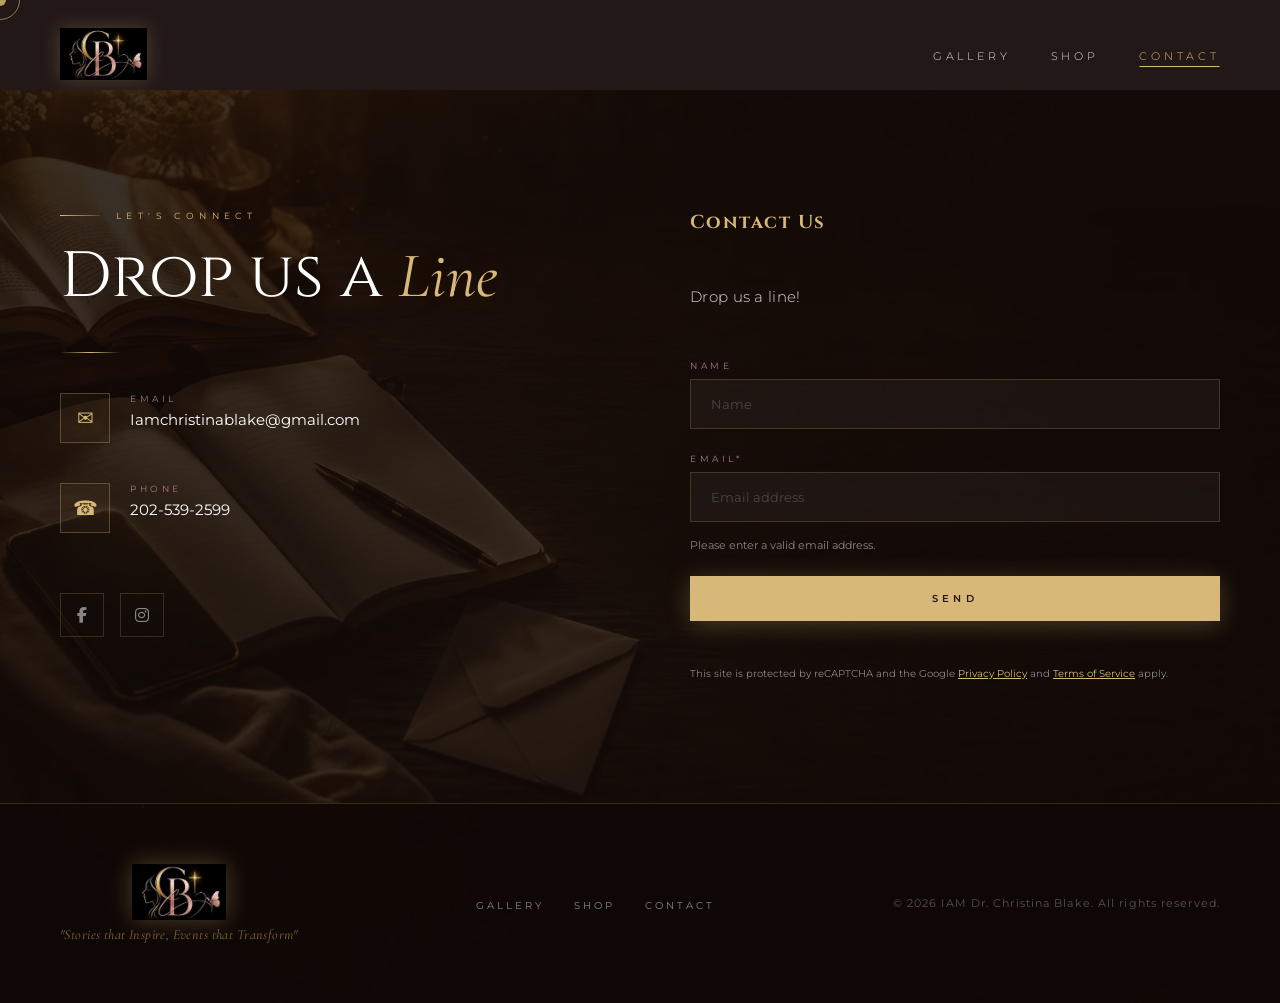
<file: Downloads/iamchristinablake_website (6)/contact.html>
<!DOCTYPE html>
<html lang="en">
<head>
<meta charset="UTF-8">
<meta name="viewport" content="width=device-width, initial-scale=1.0">
<title>Contact Us | IAM Dr. Christina Blake</title>
<meta name="description" content="Contact Dr. Christina Blake for speaking, booking, and media inquiries.">
<link rel="shortcut icon" href="blakefav.png" type="image/x-icon">
<link rel="preconnect" href="https://fonts.googleapis.com">
<link rel="preconnect" href="https://fonts.gstatic.com" crossorigin>
<link href="https://fonts.googleapis.com/css2?family=Cormorant+Garamond:ital,wght@0,300;0,400;0,500;0,600;1,300;1,400&family=Cinzel:wght@400;600;700&family=Montserrat:wght@200;300;400;500;600&display=swap" rel="stylesheet">
<link rel="stylesheet" href="assets/premium.css">
<link rel="stylesheet" href="https://cdnjs.cloudflare.com/ajax/libs/font-awesome/6.5.0/css/all.min.css">
<style>

*,*::before,*::after{box-sizing:border-box;margin:0;padding:0}
:root{
  --plum:#2B102E;
  --plum-deep:#1a091c;
  --gold:#D8B878;
  --gold-light:#EDD49A;
  --gold-pale:#F5EACB;
  --beige:#F4E9D8;
  --mauve:#A77A8A;
  --espresso:#221817;
  --white:#FFFFFF;
  --text-light:rgba(255,255,255,0.85);
  --text-muted:rgba(255,255,255,0.5);
}

html{scroll-behavior:smooth;overflow-x:hidden}
body{
  font-family:'Montserrat',sans-serif;
  background:var(--espresso);
  color:var(--white);
  cursor:none;
  overflow-x:hidden;
}

/* CUSTOM CURSOR */
.cursor{
  position:fixed;width:12px;height:12px;
  background:var(--gold);border-radius:50%;
  pointer-events:none;z-index:10000;
  transform:translate(-50%,-50%);
  transition:transform 0.1s,width 0.3s,height 0.3s,background 0.3s;
  mix-blend-mode:difference;
}
.cursor-ring{
  position:fixed;width:40px;height:40px;
  border:1px solid var(--gold);border-radius:50%;
  pointer-events:none;z-index:9999;
  transform:translate(-50%,-50%);
  transition:transform 0.15s ease-out,width 0.3s,height 0.3s,opacity 0.3s;
  opacity:0.6;
}
.cursor.expanded{width:40px;height:40px}
.cursor-ring.expanded{width:70px;height:70px;opacity:0.3}

/* LOADING SCREEN */
#loader{
  position:fixed;inset:0;
  background:var(--espresso);
  z-index:9998;
  display:flex;flex-direction:column;
  align-items:center;justify-content:center;
  transition:opacity 1s ease,visibility 1s ease;
}
#loader.hidden{opacity:0;visibility:hidden}
.loader-logo{
  font-family:'Cinzel',serif;
  font-size:clamp(28px,5vw,56px);
  letter-spacing:0.3em;
  color:var(--gold);
  margin-bottom:40px;
  overflow:hidden;
  text-align:center;
  max-width:90vw;
  padding:0 16px;
}
.loader-logo span{
  display:inline-block;
  animation:loaderChar 0.6s forwards;
  opacity:0;transform:translateY(40px);
}
@keyframes loaderChar{
  to{opacity:1;transform:translateY(0)}
}
.loader-bar-wrap{
  width:200px;height:1px;
  background:rgba(216,184,120,0.2);
  position:relative;overflow:hidden;
}
.loader-bar{
  position:absolute;left:0;top:0;height:100%;
  background:var(--gold);width:0%;
  animation:loadBar 2s ease forwards;
}
@keyframes loadBar{to{width:100%}}
.loader-text{
  margin-top:20px;
  font-family:'Montserrat',sans-serif;
  font-size:10px;letter-spacing:0.4em;
  color:var(--mauve);text-transform:uppercase;
  animation:fadeIn 2s ease;
}
@keyframes fadeIn{from{opacity:0}to{opacity:1}}

/* NAVBAR */
nav{
  position:fixed;top:0;left:0;right:0;z-index:1000;
  padding:28px 60px;
  display:flex;align-items:center;justify-content:space-between;
  transition:all 0.5s ease;
}
nav.scrolled{
  background:rgba(34,24,23,0.95);
  padding:16px 60px;
  backdrop-filter:blur(20px);
  border-bottom:1px solid rgba(216,184,120,0.15);
}
.nav-logo{
  font-family:'Cinzel',serif;
  font-size:18px;letter-spacing:0.25em;
  color:var(--gold);text-decoration:none;
  position:relative;
}
.nav-logo::after{
  content:'';position:absolute;bottom:-4px;left:0;
  width:0;height:1px;background:var(--gold);
  transition:width 0.4s ease;
}
.nav-logo:hover::after{width:100%}
.nav-links{display:flex;gap:40px;list-style:none}
.nav-links a{
  font-size:11px;letter-spacing:0.35em;text-transform:uppercase;
  color:var(--text-light);text-decoration:none;
  transition:color 0.3s ease;
  position:relative;
}
.nav-links a::after{
  content:'';position:absolute;bottom:-4px;left:50%;
  transform:translateX(-50%);
  width:0;height:1px;background:var(--gold);
  transition:width 0.3s ease;
}
.nav-links a:hover{color:var(--gold)}
.nav-links a:hover::after{width:100%}
.nav-cta{
  padding:10px 28px;
  border:1px solid var(--gold);
  color:var(--gold);font-size:10px;
  letter-spacing:0.35em;text-transform:uppercase;
  text-decoration:none;
  transition:all 0.3s ease;
}
.nav-cta:hover{
  background:var(--gold);color:var(--espresso);
}
.nav-menu-btn{
  display:none;background:none;border:none;
  color:var(--gold);cursor:none;
  font-size:22px;
}

/* MOBILE NAV */
.mobile-nav{
  position:fixed;inset:0;
  background:rgba(34,24,23,0.98);
  z-index:999;
  display:flex;flex-direction:column;
  align-items:center;justify-content:center;
  gap:40px;
  opacity:0;visibility:hidden;
  transition:all 0.5s ease;
}
.mobile-nav.open{opacity:1;visibility:visible}
.mobile-nav a{
  font-family:'Cinzel',serif;font-size:28px;
  color:var(--text-light);text-decoration:none;
  transition:color 0.3s;
}
.mobile-nav a:hover{color:var(--gold)}
.mobile-nav-close{
  position:absolute;top:28px;right:28px;
  background:none;border:none;color:var(--gold);
  font-size:28px;cursor:none;
}

/* HERO */
#hero{
  position:relative;height:100vh;
  overflow:hidden;
  display:flex;align-items:center;justify-content:center;
}
.hero-video-wrap{
  position:absolute;inset:0;z-index:0;
}
.hero-video-wrap iframe{
  position:absolute;
  top:50%;left:50%;
  transform:translate(-50%,-50%);
  width:177.78vh;height:100vh;
  min-width:100%;min-height:56.25vw;
  pointer-events:none;
}
.hero-overlay{
  position:absolute;inset:0;z-index:1;
  background:linear-gradient(
    to bottom,
    rgba(43,16,46,0.6) 0%,
    rgba(34,24,23,0.3) 50%,
    rgba(34,24,23,0.9) 100%
  );
}
.hero-content{
  position:relative;z-index:2;
  text-align:center;
  padding:0 20px;
}
.hero-eyebrow{
  font-size:10px;letter-spacing:0.6em;text-transform:uppercase;
  color:var(--gold);margin-bottom:24px;
  opacity:0;transform:translateY(20px);
  animation:heroIn 0.8s ease 2.5s forwards;
}
.hero-title{
  font-family:'Cinzel',serif;
  font-size:clamp(48px,8vw,120px);
  font-weight:400;line-height:0.95;
  letter-spacing:0.05em;
  color:var(--white);
  margin-bottom:10px;
  opacity:0;transform:translateY(30px);
  animation:heroIn 1s ease 2.8s forwards;
}
.hero-title em{
  font-style:italic;
  font-family:'Cormorant Garamond',serif;
  color:var(--gold);
}
.hero-subtitle{
  font-family:'Cormorant Garamond',serif;
  font-size:clamp(18px,2.5vw,32px);
  font-style:italic;font-weight:300;
  color:var(--text-light);
  margin-bottom:50px;letter-spacing:0.05em;
  opacity:0;
  animation:heroIn 1s ease 3.2s forwards;
}
@keyframes heroIn{
  to{opacity:1;transform:translateY(0)}
}
.hero-btns{
  display:flex;gap:20px;justify-content:center;flex-wrap:wrap;
  opacity:0;
  animation:heroIn 1s ease 3.5s forwards;
}
.btn-gold{
  padding:16px 48px;
  background:var(--gold);
  color:var(--espresso);
  font-size:10px;letter-spacing:0.35em;text-transform:uppercase;
  text-decoration:none;font-weight:600;
  transition:all 0.4s ease;
  position:relative;overflow:hidden;
  display:inline-block;
}
.btn-gold::before{
  content:'';position:absolute;inset:0;
  background:var(--white);
  transform:scaleX(0);transform-origin:right;
  transition:transform 0.4s ease;z-index:0;
}
.btn-gold:hover::before{transform:scaleX(1);transform-origin:left}
.btn-gold span{position:relative;z-index:1}
.btn-outline{
  padding:16px 48px;
  border:1px solid rgba(255,255,255,0.4);
  color:var(--white);
  font-size:10px;letter-spacing:0.35em;text-transform:uppercase;
  text-decoration:none;font-weight:400;
  transition:all 0.4s ease;
  display:inline-block;
}
.btn-outline:hover{
  border-color:var(--gold);color:var(--gold);
}
.hero-scroll{
  position:absolute;bottom:40px;left:50%;
  transform:translateX(-50%);z-index:2;
  display:flex;flex-direction:column;align-items:center;gap:8px;
  opacity:0;animation:heroIn 1s ease 4s forwards;
}
.hero-scroll span{
  font-size:9px;letter-spacing:0.5em;text-transform:uppercase;
  color:var(--text-muted);
}
.scroll-line{
  width:1px;height:60px;
  background:linear-gradient(to bottom,var(--gold),transparent);
  animation:scrollPulse 2s ease infinite;
}
@keyframes scrollPulse{
  0%,100%{opacity:1;transform:scaleY(1)}
  50%{opacity:0.3;transform:scaleY(0.5)}
}

/* SECTION BASE */
section{padding:120px 60px;position:relative}
.section-label{
  font-size:9px;letter-spacing:0.6em;text-transform:uppercase;
  color:var(--gold);margin-bottom:20px;
  display:flex;align-items:center;gap:16px;
}
.section-label::before{
  content:'';display:block;width:40px;height:1px;background:var(--gold);
}
.section-heading{
  font-family:'Cinzel',serif;
  font-size:clamp(32px,5vw,64px);
  font-weight:400;line-height:1.1;
  color:var(--white);
  margin-bottom:24px;
}
.section-heading em{
  font-style:italic;
  font-family:'Cormorant Garamond',serif;
  color:var(--gold);
}
.section-body{
  font-size:15px;line-height:1.9;
  color:var(--text-light);
  max-width:600px;
  font-weight:300;letter-spacing:0.02em;
}
.divider{
  width:60px;height:1px;
  background:var(--gold);margin:40px 0;
}

/* REVEAL ANIMATION */
.reveal{
  opacity:1;transform:translateY(0);
  transition:opacity 0.9s ease,transform 0.9s ease;
}
.reveal.in-view{opacity:1;transform:translateY(0)}
.reveal-left{
  opacity:1;transform:translateY(0);
  transition:opacity 0.9s ease,transform 0.9s ease;
}
.reveal-left.in-view{opacity:1;transform:translateY(0)}
.reveal-right{
  opacity:1;transform:translateY(0);
  transition:opacity 0.9s ease,transform 0.9s ease;
}
.reveal-right.in-view{opacity:1;transform:translateY(0)}
.reveal-scale{
  opacity:1;transform:translateY(0);
  transition:opacity 0.9s ease,transform 0.9s ease;
}
.reveal-scale.in-view{opacity:1;transform:translateY(0)}
.delay-1{transition-delay:0.15s}
.delay-2{transition-delay:0.3s}
.delay-3{transition-delay:0.45s}
.delay-4{transition-delay:0.6s}

/* ABOUT */
#about{
  background:var(--plum);
  overflow:hidden;
}
.about-grid{
  max-width:1300px;margin:0 auto;
  display:grid;grid-template-columns:1fr 1fr;
  gap:100px;align-items:center;
}
.about-img-wrap{
  position:relative;
}
.about-img-frame{
  position:relative;
  padding:20px;
  overflow:hidden;
}
.about-img-frame::before{
  content:'';position:absolute;
  top:0;left:0;right:20px;bottom:20px;
  border:1px solid rgba(216,184,120,0.3);
  z-index:0;
}
.about-img-frame::after{
  content:'';position:absolute;
  top:20px;left:20px;right:0;bottom:0;
  border:1px solid rgba(216,184,120,0.15);
  z-index:0;
}
.about-img-frame img{
  position:relative;z-index:1;
  width:100%;height:700px;object-fit:cover;object-position:center top;
  display:block;filter:grayscale(0%) contrast(1.02);
}
.about-badge{
  position:absolute;bottom:-30px;right:-20px;
  z-index:2;
  width:140px;height:140px;
  background:var(--gold);
  border-radius:50%;
  display:flex;flex-direction:column;
  align-items:center;justify-content:center;
  text-align:center;
}
.about-badge strong{
  font-family:'Cinzel',serif;
  font-size:36px;color:var(--espresso);
  display:block;line-height:1;
}
.about-badge span{
  font-size:8px;letter-spacing:0.2em;
  text-transform:uppercase;color:var(--espresso);
  margin-top:4px;display:block;
}
.quote-block{
  margin:40px 0;padding:32px 40px;
  border-left:3px solid var(--gold);
  background:rgba(216,184,120,0.06);
}
.quote-block p{
  font-family:'Cormorant Garamond',serif;
  font-size:22px;font-style:italic;
  color:var(--gold-light);line-height:1.7;
}
.about-stats{
  display:grid;grid-template-columns:repeat(3,1fr);
  gap:30px;margin-top:50px;
}
.stat{
  text-align:center;padding:24px 0;
  border-top:1px solid rgba(216,184,120,0.2);
}
.stat strong{
  display:block;
  font-family:'Cinzel',serif;
  font-size:36px;color:var(--gold);
  margin-bottom:6px;
}
.stat span{
  font-size:9px;letter-spacing:0.3em;
  text-transform:uppercase;color:var(--text-muted);
}

/* PARALLAX BANNER */
.parallax-banner{
  position:relative;height:500px;
  overflow:hidden;
  display:flex;align-items:center;justify-content:center;
}
.parallax-bg{
  position:absolute;inset:-20%;
  background-image:url('https://images.unsplash.com/photo-1492684223066-81342ee5ff30?w=1600');
  background-size:cover;background-position:center;
  filter:brightness(0.3) saturate(0.5);
  will-change:transform;
}
.parallax-content{
  position:relative;z-index:2;
  text-align:center;max-width:800px;padding:0 40px;
}
.parallax-content h2{
  font-family:'Cinzel',serif;
  font-size:clamp(28px,4vw,56px);
  color:var(--white);margin-bottom:16px;
  letter-spacing:0.05em;
}
.parallax-content p{
  font-family:'Cormorant Garamond',serif;
  font-size:clamp(18px,2.5vw,28px);
  font-style:italic;color:var(--gold);
  letter-spacing:0.03em;
}

/* EVENTS */
#events{
  background:var(--espresso);
}
.events-wrap{max-width:1300px;margin:0 auto}
.events-header{
  display:flex;justify-content:space-between;
  align-items:flex-end;margin-bottom:80px;
}
.event-cards{
  display:grid;grid-template-columns:repeat(auto-fit,minmax(320px,1fr));
  gap:30px;
}
.event-card{
  position:relative;overflow:hidden;
  background:rgba(255,255,255,0.03);
  border:1px solid rgba(216,184,120,0.15);
  transition:all 0.5s ease;
  cursor:none;
}
.event-card::before{
  content:'';position:absolute;inset:0;
  background:linear-gradient(135deg,
    rgba(216,184,120,0.08) 0%,transparent 60%);
  opacity:0;transition:opacity 0.5s;
}
.event-card:hover{
  border-color:rgba(216,184,120,0.4);
  transform:translateY(-8px);
  box-shadow:0 40px 80px rgba(0,0,0,0.4);
}
.event-card:hover::before{opacity:1}
.event-img{
  width:100%;height:240px;object-fit:cover;
  display:block;
  transition:transform 0.7s ease;
  filter:grayscale(30%);
}
.event-card:hover .event-img{
  transform:scale(1.07);
  filter:grayscale(0%);
}
.event-body{padding:32px}
.event-date{
  font-size:9px;letter-spacing:0.4em;
  text-transform:uppercase;color:var(--gold);
  margin-bottom:12px;
}
.event-title{
  font-family:'Cinzel',serif;font-size:20px;
  color:var(--white);margin-bottom:12px;
  line-height:1.3;
}
.event-location{
  font-size:12px;color:var(--text-muted);
  letter-spacing:0.1em;margin-bottom:24px;
  display:flex;align-items:center;gap:8px;
}
.event-location::before{
  content:'';display:block;
  width:16px;height:1px;background:var(--mauve);
}
.event-cta{
  font-size:10px;letter-spacing:0.35em;text-transform:uppercase;
  color:var(--gold);text-decoration:none;
  display:inline-flex;align-items:center;gap:10px;
  transition:gap 0.3s ease;
}
.event-cta::after{
  content:'→';font-size:14px;
  transition:transform 0.3s ease;
}
.event-cta:hover{gap:18px}
.event-cta:hover::after{transform:translateX(4px)}

/* GALLERY */
#gallery{
  background:var(--plum-deep);
  padding:120px 0;
}
.gallery-header{
  padding:0 60px;margin-bottom:60px;
}
.masonry-grid{
  display:grid;
  grid-template-columns:repeat(4,1fr);
  grid-auto-rows:250px;
  gap:3px;
}
.masonry-item{
  overflow:hidden;position:relative;cursor:none;
}
.masonry-item.tall{grid-row:span 2}
.masonry-item.wide{grid-column:span 2}
.masonry-item img{
  width:100%;height:100%;object-fit:cover;
  display:block;
  transition:transform 0.8s ease,filter 0.5s ease;
  filter:grayscale(40%) brightness(0.9);
}
.masonry-item:hover img{
  transform:scale(1.1);
  filter:grayscale(0%) brightness(1);
}
.masonry-item-overlay{
  position:absolute;inset:0;
  background:linear-gradient(to top,rgba(43,16,46,0.8) 0%,transparent 60%);
  opacity:0;transition:opacity 0.5s ease;
  display:flex;align-items:flex-end;padding:24px;
}
.masonry-item:hover .masonry-item-overlay{opacity:1}
.masonry-item-label{
  font-size:11px;letter-spacing:0.3em;
  text-transform:uppercase;color:var(--gold);
}

/* SHOP */
#shop{
  background:var(--espresso);
}
.shop-wrap{max-width:1300px;margin:0 auto}
.product-grid{
  display:grid;grid-template-columns:repeat(auto-fit,minmax(280px,1fr));
  gap:40px;
}
.product-card{cursor:none;position:relative;overflow:hidden}
.product-img-wrap{
  position:relative;overflow:hidden;
  background:var(--plum);
  aspect-ratio:3/4;
}
.product-img-wrap img{
  width:100%;height:100%;object-fit:cover;
  transition:transform 0.8s ease;
  display:block;
}
.product-card:hover .product-img-wrap img{
  transform:scale(1.08);
}
.product-badge{
  position:absolute;top:20px;left:20px;
  padding:6px 14px;
  background:var(--gold);
  color:var(--espresso);
  font-size:8px;letter-spacing:0.3em;text-transform:uppercase;
  font-weight:600;
}
.product-action{
  position:absolute;
  bottom:-50px;left:0;right:0;
  background:rgba(43,16,46,0.95);
  padding:18px;text-align:center;
  transition:bottom 0.4s ease;
}
.product-card:hover .product-action{bottom:0}
.product-action a{
  font-size:10px;letter-spacing:0.35em;
  text-transform:uppercase;color:var(--gold);
  text-decoration:none;
}
.product-info{padding:20px 0 0}
.product-name{
  font-family:'Cinzel',serif;font-size:16px;
  color:var(--white);margin-bottom:8px;
}
.product-price{
  font-family:'Cormorant Garamond',serif;
  font-size:20px;color:var(--gold);
}

/* INVEST */
#invest{
  background:var(--plum);
  overflow:hidden;position:relative;
}
#invest::before{
  content:'';position:absolute;
  top:-200px;right:-200px;
  width:600px;height:600px;
  border-radius:50%;
  background:radial-gradient(circle,rgba(216,184,120,0.08) 0%,transparent 70%);
}
.invest-grid{
  max-width:1300px;margin:0 auto;
  display:grid;grid-template-columns:1fr 1fr;
  gap:100px;align-items:center;
}
.invest-tiers{
  display:flex;flex-direction:column;gap:20px;
}
.invest-tier{
  padding:32px 40px;
  border:1px solid rgba(216,184,120,0.2);
  position:relative;overflow:hidden;
  transition:all 0.4s ease;cursor:none;
}
.invest-tier::before{
  content:'';position:absolute;
  left:0;top:0;bottom:0;width:3px;
  background:var(--gold);
  transform:scaleY(0);transform-origin:bottom;
  transition:transform 0.4s ease;
}
.invest-tier:hover{
  background:rgba(216,184,120,0.05);
  border-color:rgba(216,184,120,0.4);
}
.invest-tier:hover::before{transform:scaleY(1)}
.invest-tier.featured{
  border-color:var(--gold);
  background:rgba(216,184,120,0.08);
}
.invest-tier.featured::before{transform:scaleY(1)}
.tier-label{
  font-size:9px;letter-spacing:0.5em;
  text-transform:uppercase;color:var(--gold);
  margin-bottom:8px;
}
.tier-title{
  font-family:'Cinzel',serif;font-size:22px;
  color:var(--white);margin-bottom:6px;
}
.tier-amount{
  font-family:'Cormorant Garamond',serif;
  font-size:40px;color:var(--gold);margin-bottom:12px;
}
.tier-desc{
  font-size:13px;line-height:1.7;
  color:var(--text-muted);
}

/* TESTIMONIALS */
#testimonials{
  background:var(--espresso);overflow:hidden;
}
.testimonials-wrap{max-width:1300px;margin:0 auto}
.testimonials-slider{
  position:relative;overflow:hidden;
}
.testimonials-track{
  display:flex;transition:transform 0.8s cubic-bezier(0.77,0,0.175,1);
}
.testimonial{
  min-width:100%;padding:0 60px;
  text-align:center;
}
.testimonial-quote{
  font-family:'Cormorant Garamond',serif;
  font-size:clamp(20px,3vw,36px);
  font-style:italic;
  color:var(--white);line-height:1.6;
  margin-bottom:40px;
  position:relative;
}
.testimonial-quote::before{
  content:'\201C';
  font-size:120px;color:rgba(216,184,120,0.15);
  font-family:'Cormorant Garamond',serif;
  position:absolute;top:-40px;left:-20px;
  line-height:1;
}
.testimonial-author{
  font-size:10px;letter-spacing:0.5em;
  text-transform:uppercase;color:var(--gold);
}
.testimonials-nav{
  display:flex;gap:16px;justify-content:center;
  margin-top:60px;
}
.t-nav-btn{
  width:12px;height:12px;border-radius:50%;
  background:rgba(216,184,120,0.3);border:none;
  cursor:none;transition:all 0.3s ease;
}
.t-nav-btn.active{
  background:var(--gold);
  transform:scale(1.3);
}
.testimonials-arrows{
  display:flex;gap:20px;justify-content:center;
  margin-top:30px;
}
.t-arrow{
  width:56px;height:56px;
  border:1px solid rgba(216,184,120,0.3);
  background:none;
  color:var(--gold);font-size:20px;
  cursor:none;transition:all 0.3s ease;
  display:flex;align-items:center;justify-content:center;
}
.t-arrow:hover{
  background:var(--gold);color:var(--espresso);
  border-color:var(--gold);
}

/* CONTACT */
#contact{
  background:var(--plum-deep);
}
.contact-grid{
  max-width:1300px;margin:0 auto;
  display:grid;grid-template-columns:1fr 1fr;
  gap:100px;
}
.contact-form{
  display:flex;flex-direction:column;gap:24px;
}
.form-row{
  display:grid;grid-template-columns:1fr 1fr;gap:20px;
}
.form-group{
  display:flex;flex-direction:column;gap:8px;
}
.form-group label{
  font-size:9px;letter-spacing:0.4em;
  text-transform:uppercase;color:var(--mauve);
}
.form-group input,
.form-group textarea,
.form-group select{
  background:rgba(255,255,255,0.04);
  border:1px solid rgba(216,184,120,0.2);
  padding:16px 20px;color:var(--white);
  font-family:'Montserrat',sans-serif;
  font-size:13px;outline:none;
  transition:border-color 0.3s ease;
}
.form-group input:focus,
.form-group textarea:focus,
.form-group select:focus{
  border-color:var(--gold);
}
.form-group input::placeholder,
.form-group textarea::placeholder{
  color:rgba(255,255,255,0.2);
}
.form-group select option{background:var(--espresso)}
.form-group textarea{resize:vertical;min-height:140px}
.contact-info{
  display:flex;flex-direction:column;gap:40px;
}
.contact-item{
  display:flex;gap:20px;align-items:flex-start;
}
.contact-icon{
  width:50px;height:50px;min-width:50px;
  border:1px solid rgba(216,184,120,0.3);
  display:flex;align-items:center;justify-content:center;
  color:var(--gold);font-size:20px;
  transition:all 0.3s ease;
}
.contact-item:hover .contact-icon{
  background:var(--gold);color:var(--espresso);
}
.contact-item-label{
  font-size:9px;letter-spacing:0.4em;
  text-transform:uppercase;color:var(--mauve);
  margin-bottom:6px;
}
.contact-item-value{
  font-size:15px;color:var(--white);
}
.social-links{
  display:flex;gap:16px;margin-top:20px;
}
.social-link{
  width:44px;height:44px;
  border:1px solid rgba(216,184,120,0.2);
  display:flex;align-items:center;justify-content:center;
  color:var(--text-muted);font-size:16px;
  text-decoration:none;
  transition:all 0.3s ease;
}
.social-link:hover{
  border-color:var(--gold);color:var(--gold);
}

/* FOOTER */
footer{
  background:var(--espresso);
  padding:60px;
  border-top:1px solid rgba(216,184,120,0.1);
}
.footer-inner{
  max-width:1300px;margin:0 auto;
  display:flex;justify-content:space-between;
  align-items:center;flex-wrap:wrap;gap:30px;
}
.footer-logo{
  font-family:'Cinzel',serif;font-size:22px;
  color:var(--gold);letter-spacing:0.2em;
}
.footer-tagline{
  font-family:'Cormorant Garamond',serif;
  font-size:14px;font-style:italic;
  color:var(--text-muted);margin-top:6px;
}
.footer-links{
  display:flex;gap:30px;list-style:none;flex-wrap:wrap;
}
.footer-links a{
  font-size:10px;letter-spacing:0.3em;text-transform:uppercase;
  color:var(--text-muted);text-decoration:none;
  transition:color 0.3s;
}
.footer-links a:hover{color:var(--gold)}
.footer-copy{
  font-size:11px;color:var(--text-muted);
  letter-spacing:0.1em;
}

/* PROGRESS BAR */
.progress-bar{
  position:fixed;top:0;left:0;height:2px;
  background:linear-gradient(to right,var(--gold),var(--mauve));
  z-index:10001;transform-origin:left;
  transform:scaleX(0);
}

/* FLOATING PARTICLES */
.particle{
  position:fixed;pointer-events:none;
  border-radius:50%;z-index:1;
  animation:particleDrift linear infinite;
}
@keyframes particleDrift{
  0%{transform:translateY(100vh) rotate(0deg);opacity:0}
  10%{opacity:0.6}
  90%{opacity:0.4}
  100%{transform:translateY(-100px) rotate(720deg);opacity:0}
}

/* LOGO SECTION */
.logo-section{
  background:var(--plum);
  padding:80px 60px;
  border-top:1px solid rgba(216,184,120,0.1);
  border-bottom:1px solid rgba(216,184,120,0.1);
}
.logo-inner{
  max-width:1300px;margin:0 auto;
  display:flex;align-items:center;justify-content:center;
}
.brand-logo-display{
  display:flex;flex-direction:column;align-items:center;gap:16px;
}
.brand-logo-img{
  width:220px;height:220px;
  border-radius:50%;object-fit:cover;
  border:2px solid rgba(216,184,120,0.4);
  padding:4px;
  background:var(--plum-deep);
}

/* COUNTDOWN */
.countdown-wrap{
  display:flex;gap:40px;justify-content:center;
  margin-top:60px;
}
.count-item{text-align:center}
.count-num{
  font-family:'Cinzel',serif;font-size:56px;
  color:var(--gold);line-height:1;margin-bottom:8px;
  display:block;
}
.count-label{
  font-size:9px;letter-spacing:0.4em;
  text-transform:uppercase;color:var(--text-muted);
}

/* GLITCH TEXT EFFECT */
.glitch-text{
  position:relative;
}
.glitch-text::before,
.glitch-text::after{
  content:attr(data-text);
  position:absolute;top:0;left:0;width:100%;height:100%;
  opacity:0;
}
.glitch-text:hover::before{
  animation:glitch1 0.3s steps(2) infinite;
  color:var(--mauve);
  clip-path:polygon(0 0,100% 0,100% 45%,0 45%);
}
.glitch-text:hover::after{
  animation:glitch2 0.3s steps(2) infinite;
  color:var(--gold);
  clip-path:polygon(0 55%,100% 55%,100% 100%,0 100%);
}
@keyframes glitch1{
  0%{transform:translate(-2px,0)}
  100%{transform:translate(2px,0)}
}
@keyframes glitch2{
  0%{transform:translate(2px,0)}
  100%{transform:translate(-2px,0)}
}

/* MARQUEE */
.marquee-wrap{
  background:var(--gold);
  padding:16px 0;overflow:hidden;
  border-top:1px solid rgba(43,16,46,0.2);
  border-bottom:1px solid rgba(43,16,46,0.2);
}
.marquee-track{
  display:flex;gap:0;
  animation:marquee 20s linear infinite;
  width:max-content;
}
.marquee-item{
  font-family:'Cinzel',serif;
  font-size:13px;letter-spacing:0.25em;
  text-transform:uppercase;
  color:var(--espresso);
  padding:0 60px;
  display:flex;align-items:center;gap:20px;
}
.marquee-item::after{
  content:'✦';font-size:10px;opacity:0.6;
}
@keyframes marquee{
  from{transform:translateX(0)}
  to{transform:translateX(-50%)}
}

/* RESPONSIVE */
@media(max-width:1024px){
  .about-grid,.invest-grid,.contact-grid{
    grid-template-columns:1fr;gap:60px;
  }
  .masonry-grid{grid-template-columns:repeat(2,1fr)}
  nav{padding:24px 30px}
  nav.scrolled{padding:14px 30px}
  .nav-links{display:none}
  .nav-cta{display:none}
  .nav-menu-btn{display:block}
  section{padding:80px 30px}
  .events-header{flex-direction:column;align-items:flex-start;gap:30px}
  .form-row{grid-template-columns:1fr}
  footer{padding:40px 30px}
  .footer-inner{flex-direction:column;text-align:center}
  .footer-links{justify-content:center}
}
@media(max-width:640px){
  .masonry-grid{grid-template-columns:1fr;grid-auto-rows:200px}
  .masonry-item.wide{grid-column:span 1}
  .hero-btns{flex-direction:column;align-items:center}
  .about-stats{grid-template-columns:1fr}
  .countdown-wrap{gap:20px}
  .count-num{font-size:40px}
  .loader-logo{font-size:clamp(13px,4vw,22px);letter-spacing:0.12em;margin-bottom:28px}
  .loader-bar-wrap{width:75vw}
  .loader-text{font-size:8px;letter-spacing:0.25em}
}

/* AUTH MODAL */
.auth-overlay{
  position:fixed;inset:0;z-index:20000;
  background:rgba(0,0,0,0.85);
  display:flex;align-items:center;justify-content:center;
  opacity:0;visibility:hidden;
  transition:all 0.4s ease;
  backdrop-filter:blur(8px);
}
.auth-overlay.open{opacity:1;visibility:visible}
.auth-modal{
  background:var(--espresso);
  border:1px solid rgba(216,184,120,0.25);
  width:100%;max-width:460px;
  padding:50px 48px;
  position:relative;
  transform:translateY(30px) scale(0.97);
  transition:all 0.4s cubic-bezier(0.34,1.56,0.64,1);
}
.auth-overlay.open .auth-modal{transform:translateY(0) scale(1)}
.auth-modal-close{
  position:absolute;top:20px;right:24px;
  background:none;border:none;
  color:var(--text-muted);font-size:22px;
  cursor:none;transition:color 0.3s;
  line-height:1;
}
.auth-modal-close:hover{color:var(--gold)}
.auth-logo{
  font-family:'Cinzel',serif;font-size:13px;
  letter-spacing:0.3em;color:var(--gold);
  margin-bottom:32px;text-align:center;
}
.auth-title{
  font-family:'Cinzel',serif;font-size:26px;
  color:var(--white);text-align:center;
  margin-bottom:8px;
}
.auth-subtitle{
  font-size:13px;color:var(--text-muted);
  text-align:center;margin-bottom:36px;
  line-height:1.6;
}
.auth-form{display:flex;flex-direction:column;gap:18px}
.auth-field{display:flex;flex-direction:column;gap:7px}
.auth-field label{
  font-size:9px;letter-spacing:0.4em;
  text-transform:uppercase;color:var(--mauve);
}
.auth-field input{
  background:rgba(255,255,255,0.04);
  border:1px solid rgba(216,184,120,0.2);
  padding:14px 18px;color:var(--white);
  font-family:'Montserrat',sans-serif;font-size:13px;
  outline:none;transition:border-color 0.3s ease;
}
.auth-field input:focus{border-color:var(--gold)}
.auth-field input::placeholder{color:rgba(255,255,255,0.2)}
.auth-submit{
  margin-top:8px;padding:16px;
  background:var(--gold);border:none;
  color:var(--espresso);font-family:'Montserrat',sans-serif;
  font-size:10px;letter-spacing:0.35em;text-transform:uppercase;
  font-weight:600;cursor:none;
  transition:all 0.3s ease;
  position:relative;overflow:hidden;
}
.auth-submit::before{
  content:'';position:absolute;inset:0;
  background:var(--white);
  transform:scaleX(0);transform-origin:right;
  transition:transform 0.4s ease;
}
.auth-submit:hover::before{transform:scaleX(1);transform-origin:left}
.auth-submit span{position:relative;z-index:1}
.auth-divider{
  display:flex;align-items:center;gap:16px;
  margin:6px 0;
}
.auth-divider::before,.auth-divider::after{
  content:'';flex:1;height:1px;
  background:rgba(216,184,120,0.15);
}
.auth-divider span{
  font-size:10px;letter-spacing:0.3em;
  color:var(--text-muted);text-transform:uppercase;
}
.auth-switch{
  text-align:center;font-size:12px;
  color:var(--text-muted);margin-top:8px;
}
.auth-switch a{
  color:var(--gold);text-decoration:none;
  cursor:none;transition:opacity 0.3s;
}
.auth-switch a:hover{opacity:0.7}
.auth-error{
  background:rgba(255,80,80,0.1);
  border:1px solid rgba(255,80,80,0.3);
  color:#ff9999;font-size:12px;
  padding:12px 16px;text-align:center;
  display:none;
}
.auth-error.show{display:block}
.auth-success{
  display:none;flex-direction:column;
  align-items:center;text-align:center;gap:20px;
}
.auth-success.show{display:flex}
.auth-success-icon{
  width:80px;height:80px;border-radius:50%;
  background:rgba(216,184,120,0.1);
  border:1px solid rgba(216,184,120,0.4);
  display:flex;align-items:center;justify-content:center;
  font-size:36px;
  animation:successPop 0.6s cubic-bezier(0.34,1.56,0.64,1);
}
@keyframes successPop{
  from{transform:scale(0);opacity:0}
  to{transform:scale(1);opacity:1}
}
.auth-success h3{
  font-family:'Cinzel',serif;font-size:22px;color:var(--white);
}
.auth-success p{
  font-size:13px;color:var(--text-muted);line-height:1.7;
  max-width:320px;
}
.auth-success p strong{color:var(--gold)}
.auth-success .auth-submit{width:100%;margin-top:10px}
.auth-password-wrap{position:relative}
.auth-password-wrap input{width:100%;padding-right:48px}
.auth-eye{
  position:absolute;right:16px;top:50%;
  transform:translateY(-50%);
  background:none;border:none;color:var(--text-muted);
  cursor:none;font-size:16px;
  transition:color 0.3s;
}
.auth-eye:hover{color:var(--gold)}
.auth-tabs{
  display:flex;margin-bottom:32px;
  border-bottom:1px solid rgba(216,184,120,0.15);
}
.auth-tab{
  flex:1;padding:12px;background:none;border:none;
  font-family:'Montserrat',sans-serif;
  font-size:10px;letter-spacing:0.3em;text-transform:uppercase;
  color:var(--text-muted);cursor:none;
  transition:all 0.3s;
  border-bottom:2px solid transparent;
  margin-bottom:-1px;
}
.auth-tab.active{color:var(--gold);border-bottom-color:var(--gold)}
.auth-panel{display:none}
.auth-panel.active{display:block}
.auth-forgot{
  font-size:11px;color:var(--mauve);
  text-decoration:none;cursor:none;
  transition:color 0.3s;text-align:right;
  display:block;margin-top:-8px;
}
.auth-forgot:hover{color:var(--gold)}
.nav-login-btn{
  padding:10px 24px;
  background:transparent;
  border:1px solid rgba(216,184,120,0.4);
  color:var(--text-light);font-size:10px;
  letter-spacing:0.3em;text-transform:uppercase;
  cursor:none;transition:all 0.3s;
  font-family:'Montserrat',sans-serif;
}
.nav-login-btn:hover{border-color:var(--gold);color:var(--gold)}
.nav-user-btn{
  display:none;align-items:center;gap:10px;
  padding:8px 16px;
  border:1px solid rgba(216,184,120,0.3);
  background:rgba(216,184,120,0.08);
  cursor:none;
}
.nav-user-btn span{
  font-size:10px;letter-spacing:0.2em;
  color:var(--gold);font-family:'Montserrat',sans-serif;
}
.nav-user-avatar{
  width:28px;height:28px;border-radius:50%;
  background:var(--gold);
  display:flex;align-items:center;justify-content:center;
  font-size:11px;font-weight:700;color:var(--espresso);
}




.nav-active{color:var(--gold)!important}.nav-active::after{width:100%!important}
</style>
</head>
<body>
<div class="cursor" id="cursor"></div>
<div class="cursor-ring" id="cursorRing"></div>
<div class="progress-bar" id="progressBar"></div>
<nav id="navbar">
  <a href="index.html" class="nav-logo"><img src="assets/cb-logo.png" alt="IAM Dr. Christina Blake" style="height:52px;width:auto;display:block;"></a>
  <ul class="nav-links">
    <li><a href="gallery.html">Gallery</a></li>
    <li><a href="shop.html">Shop</a></li>
    
    <li><a href="contact.html" class="nav-active">Contact</a></li>
  </ul>
  <button class="nav-menu-btn" id="menuBtn">☰</button>
</nav>
<div class="mobile-nav" id="mobileNav">
  <button class="mobile-nav-close" id="navClose">✕</button>
  <a href="gallery.html" class="mobile-link">Gallery</a>
  <a href="shop.html" class="mobile-link">Shop</a>
  
  <a href="contact.html" class="mobile-link">Contact</a>
</div>
<div style="height:90px"></div>
<!-- CONTACT -->
<section id="contact">
  <div class="contact-grid">
    <div>
      <p class="section-label reveal">Let's Connect</p>
      <h2 class="section-heading reveal delay-1">
        Drop us a <em>Line</em>
      </h2>
      <div class="divider reveal delay-2"></div>
      <div class="contact-info">
        <div class="contact-item reveal delay-2">
          <div class="contact-icon">✉</div>
          <div>
            <p class="contact-item-label">Email</p>
            <a href="mailto:Iamchristinablake@gmail.com" class="contact-item-value" style="color:var(--white);text-decoration:none;transition:color 0.3s" onmouseover="this.style.color='var(--gold)'" onmouseout="this.style.color='var(--white)'">Iamchristinablake@gmail.com</a>
          </div>
        </div>
        <div class="contact-item reveal delay-3">
          <div class="contact-icon">☎</div>
          <div>
            <p class="contact-item-label">Phone</p>
            <a href="tel:2025392599" class="contact-item-value" style="color:var(--white);text-decoration:none;transition:color 0.3s" onmouseover="this.style.color='var(--gold)'" onmouseout="this.style.color='var(--white)'">202-539-2599</a>
          </div>
        </div>
        <div class="social-links reveal delay-4">
          <a href="https://www.facebook.com/ChristinaBlakePS/" target="_blank" rel="noopener" class="social-link"><i class="fab fa-facebook-f"></i></a>
          <a href="https://www.instagram.com/iamchristinablake/" target="_blank" rel="noopener" class="social-link"><i class="fab fa-instagram"></i></a>
        </div>
      </div>
    </div>
    <form class="contact-form reveal delay-2" onsubmit="handleSubmit(event)">
      <h3 style="font-family:'Cinzel',serif;color:var(--gold);margin-bottom:24px;letter-spacing:0.08em">Contact Us</h3>
      <p class="section-body" style="margin-bottom:24px">Drop us a line!</p>
      <div class="form-group">
        <label>Name</label>
        <input type="text" placeholder="Name">
      </div>
      <div class="form-group">
        <label>Email*</label>
        <input type="email" placeholder="Email address" required>
        <p style="font-size:11px;color:var(--text-muted);margin-top:8px">Please enter a valid email address.</p>
      </div>
      <button type="submit" class="btn-gold" style="border:none;width:100%;cursor:none;font-family:'Montserrat',sans-serif">
        <span>Send</span>
      </button>
      <p style="font-size:10px;line-height:1.8;color:var(--text-muted);margin-top:20px">
        This site is protected by reCAPTCHA and the Google
        <a href="https://policies.google.com/privacy" target="_blank" rel="noopener" style="color:var(--gold)">Privacy Policy</a> and
        <a href="https://policies.google.com/terms" target="_blank" rel="noopener" style="color:var(--gold)">Terms of Service</a> apply.
      </p>
    </form>
  </div>
</section>


<footer>
    <div class="footer-inner">
      <div>
        <p class="footer-logo"><img src="assets/cb-logo.png" alt="IAM Dr. Christina Blake" style="height:56px;width:auto;display:block;margin:0 auto;"></p>
        <p class="footer-tagline">"Stories that Inspire, Events that Transform"</p>
      </div>
      <ul class="footer-links">
        <li><a href="gallery.html">Gallery</a></li>
        <li><a href="shop.html">Shop</a></li>
        
        <li><a href="contact.html">Contact</a></li>
      </ul>
      <p class="footer-copy">© 2026 IAM Dr. Christina Blake. All rights reserved.</p>
    </div>
  </footer>
<!-- AUTH MODAL -->
<div class="auth-overlay" id="authOverlay">
  <div class="auth-modal" id="authModal">
    <button class="auth-modal-close" onclick="closeAuthModal()">✕</button>
    <p class="auth-logo">IAM CHRISTINA BLAKE</p>

    <!-- TABS -->
    <div class="auth-tabs">
      <button class="auth-tab active" id="tabLogin" onclick="switchTab('login')">Sign In</button>
      <button class="auth-tab" id="tabSignup" onclick="switchTab('signup')">Create Account</button>
    </div>

    <!-- LOGIN PANEL -->
    <div class="auth-panel active" id="panelLogin">
      <h2 class="auth-title">Welcome Back</h2>
      <p class="auth-subtitle">Sign in to access exclusive content, events, and your account.</p>
      <div class="auth-error" id="loginError">Invalid email or password. Please try again.</div>
      <div class="auth-form">
        <div class="auth-field">
          <label>Email Address</label>
          <input type="email" id="loginEmail" placeholder="your@email.com" autocomplete="email">
        </div>
        <div class="auth-field">
          <label>Password</label>
          <div class="auth-password-wrap">
            <input type="password" id="loginPass" placeholder="Enter your password" autocomplete="current-password">
            <button class="auth-eye" onclick="togglePass('loginPass',this)" type="button">👁</button>
          </div>
        </div>
        <a href="#" class="auth-forgot" onclick="showForgot(event)">Forgot password?</a>
        <button class="auth-submit" onclick="handleLogin()"><span>Sign In →</span></button>
      </div>
      <p class="auth-switch" style="margin-top:24px">Don't have an account? <a onclick="switchTab('signup')">Create one free</a></p>
    </div>

    <!-- SIGNUP PANEL -->
    <div class="auth-panel" id="panelSignup">
      <h2 class="auth-title">Join the Movement</h2>
      <p class="auth-subtitle">Create your account to get tickets, shop, and connect with Christina's community.</p>
      <div class="auth-error" id="signupError">Please fill in all fields correctly.</div>
      <div class="auth-form">
        <div style="display:grid;grid-template-columns:1fr 1fr;gap:14px">
          <div class="auth-field">
            <label>First Name</label>
            <input type="text" id="signupFirst" placeholder="First name">
          </div>
          <div class="auth-field">
            <label>Last Name</label>
            <input type="text" id="signupLast" placeholder="Last name">
          </div>
        </div>
        <div class="auth-field">
          <label>Email Address</label>
          <input type="email" id="signupEmail" placeholder="your@email.com" autocomplete="email">
        </div>
        <div class="auth-field">
          <label>Password</label>
          <div class="auth-password-wrap">
            <input type="password" id="signupPass" placeholder="Create a password (min 8 chars)" autocomplete="new-password">
            <button class="auth-eye" onclick="togglePass('signupPass',this)" type="button">👁</button>
          </div>
        </div>
        <div class="auth-field">
          <label>Confirm Password</label>
          <div class="auth-password-wrap">
            <input type="password" id="signupConfirm" placeholder="Confirm your password" autocomplete="new-password">
            <button class="auth-eye" onclick="togglePass('signupConfirm',this)" type="button">👁</button>
          </div>
        </div>
        <button class="auth-submit" onclick="handleSignup()"><span>Create Account →</span></button>
      </div>
      <p class="auth-switch" style="margin-top:24px">Already have an account? <a onclick="switchTab('login')">Sign in</a></p>
    </div>

    <!-- EMAIL VERIFICATION SUCCESS -->
    <div class="auth-success" id="panelVerify">
      <div class="auth-success-icon">✉</div>
      <h3>Check Your Email</h3>
      <p>You're almost there! We sent an email to <strong id="verifyEmailDisplay"></strong> with a link to activate your account.</p>
      <p style="font-size:12px;color:rgba(255,255,255,0.35)">Please check your inbox and click the activation link to complete your registration.</p>
      <button class="auth-submit" style="width:100%;margin-top:4px;border:none;cursor:none" onclick="closeAuthModal()"><span>Got it, I'll check my email</span></button>
      <p class="auth-switch">Didn't receive it? <a onclick="resendEmail()">Resend email</a></p>
    </div>

    <!-- FORGOT PASSWORD -->
    <div class="auth-panel" id="panelForgot" style="display:none">
      <h2 class="auth-title">Reset Password</h2>
      <p class="auth-subtitle">Enter your email address and we'll send you a reset link.</p>
      <div class="auth-error" id="forgotError">Please enter a valid email address.</div>
      <div class="auth-success" id="forgotSuccess" style="margin-top:20px">
        <div class="auth-success-icon" style="width:60px;height:60px;font-size:26px">✓</div>
        <p>Reset link sent! Check <strong id="forgotEmailDisplay"></strong> for instructions.</p>
      </div>
      <div class="auth-form" id="forgotForm">
        <div class="auth-field">
          <label>Email Address</label>
          <input type="email" id="forgotEmail" placeholder="your@email.com">
        </div>
        <button class="auth-submit" onclick="handleForgot()"><span>Send Reset Link →</span></button>
      </div>
      <p class="auth-switch" style="margin-top:24px"><a onclick="switchTab('login')">← Back to Sign In</a></p>
    </div>

    <!-- LOGGED IN STATE -->
    <div class="auth-panel" id="panelLoggedIn" style="display:none">
      <div style="text-align:center">
        <div class="auth-success-icon" style="width:70px;height:70px;font-size:30px;margin:0 auto 20px">👤</div>
        <h3 class="auth-title">Welcome Back!</h3>
        <p class="auth-subtitle" id="loggedInName">You're signed in.</p>
        <div style="margin-top:30px;display:flex;flex-direction:column;gap:12px">
          <a href="#events" class="auth-submit" style="display:block;text-align:center;text-decoration:none" onclick="closeAuthModal()"><span>Browse Events →</span></a>
          <button onclick="handleLogout()" style="padding:14px;background:none;border:1px solid rgba(216,184,120,0.2);color:var(--text-muted);font-family:'Montserrat',sans-serif;font-size:10px;letter-spacing:0.3em;text-transform:uppercase;cursor:none;transition:all 0.3s" onmouseover="this.style.borderColor='var(--gold)';this.style.color='var(--gold)'" onmouseout="this.style.borderColor='rgba(216,184,120,0.2)';this.style.color='var(--text-muted)'">Sign Out</button>
        </div>
      </div>
    </div>

  </div>
</div>



<script>

// CURSOR
const cursor=document.getElementById('cursor'),ring=document.getElementById('cursorRing');
let mx=0,my=0,rx=0,ry=0;
document.addEventListener('mousemove',e=>{
  mx=e.clientX;my=e.clientY;
  cursor.style.left=mx+'px';cursor.style.top=my+'px';
});
function animRing(){
  rx+=(mx-rx)*0.12;ry+=(my-ry)*0.12;
  ring.style.left=rx+'px';ring.style.top=ry+'px';
  requestAnimationFrame(animRing);
}animRing();
document.querySelectorAll('a,button,.event-card,.product-card,.masonry-item').forEach(el=>{
  el.addEventListener('mouseenter',()=>{cursor.classList.add('expanded');ring.classList.add('expanded')});
  el.addEventListener('mouseleave',()=>{cursor.classList.remove('expanded');ring.classList.remove('expanded')});
});

// No loader on sub-pages

// NAVBAR SCROLL
const nav=document.getElementById('navbar');
window.addEventListener('scroll',()=>{
  if(window.scrollY>80){nav.classList.add('scrolled')}
  else{nav.classList.remove('scrolled')}
  // progress bar
  const total=document.body.scrollHeight-window.innerHeight;
  document.getElementById('progressBar').style.transform=`scaleX(${window.scrollY/total})`;
  // parallax
  const pb=document.getElementById('parallaxBg');
  if(pb){
    const rect=pb.closest('.parallax-banner').getBoundingClientRect();
    pb.style.transform=`translateY(${rect.top*0.3}px)`;
  }
});

// MOBILE NAV
document.getElementById('menuBtn').addEventListener('click',()=>{
  document.getElementById('mobileNav').classList.add('open');
});
document.getElementById('navClose').addEventListener('click',()=>{
  document.getElementById('mobileNav').classList.remove('open');
});
document.querySelectorAll('.mobile-link').forEach(a=>{
  a.addEventListener('click',()=>{
    document.getElementById('mobileNav').classList.remove('open');
  });
});

// REVEAL ON SCROLL
const revealEls=document.querySelectorAll('.reveal,.reveal-left,.reveal-right,.reveal-scale');
const observer=new IntersectionObserver(entries=>{
  entries.forEach(e=>{
    if(e.isIntersecting){e.target.classList.add('in-view')}
  });
},{threshold:0.15});
revealEls.forEach(el=>observer.observe(el));

// TESTIMONIALS SLIDER
let curr=0;
const track=document.getElementById('testimonialsTrack');
const slides=track.querySelectorAll('.testimonial');
const nav2=document.getElementById('testimonialsNav');
slides.forEach((_,i)=>{
  const btn=document.createElement('button');
  btn.className='t-nav-btn'+(i===0?' active':'');
  btn.addEventListener('click',()=>goTo(i));
  nav2.appendChild(btn);
});
function goTo(n){
  curr=n;
  track.style.transform=`translateX(-${n*100}%)`;
  nav2.querySelectorAll('.t-nav-btn').forEach((b,i)=>{
    b.classList.toggle('active',i===n);
  });
}
document.getElementById('tPrev').addEventListener('click',()=>goTo((curr-1+slides.length)%slides.length));
document.getElementById('tNext').addEventListener('click',()=>goTo((curr+1)%slides.length));
setInterval(()=>goTo((curr+1)%slides.length),5000);

// COUNTDOWN - next event Aug 15 2026
function updateCountdown(){
  const target=new Date('2026-08-15T18:00:00');
  const now=new Date();
  const diff=target-now;
  if(diff>0){
    const d=Math.floor(diff/86400000);
    const h=Math.floor((diff%86400000)/3600000);
    const m=Math.floor((diff%3600000)/60000);
    const s=Math.floor((diff%60000)/1000);
    document.getElementById('countDays').textContent=String(d).padStart(2,'0');
    document.getElementById('countHrs').textContent=String(h).padStart(2,'0');
    document.getElementById('countMins').textContent=String(m).padStart(2,'0');
    document.getElementById('countSecs').textContent=String(s).padStart(2,'0');
  }
}
updateCountdown();setInterval(updateCountdown,1000);

// FORM
function handleSubmit(e){
  e.preventDefault();
  const btn=e.target.querySelector('button');
  btn.innerHTML='<span>Message Sent! ✓</span>';
  btn.style.background='var(--mauve)';
  setTimeout(()=>{
    btn.innerHTML='<span>Send Message →</span>';
    btn.style.background='var(--gold)';
    e.target.reset();
  },3000);
}

// PARTICLES
function createParticle(){
  const p=document.createElement('div');
  p.className='particle';
  const size=Math.random()*4+1;
  p.style.cssText=`
    width:${size}px;height:${size}px;
    left:${Math.random()*100}vw;
    background:rgba(216,184,120,${Math.random()*0.4+0.1});
    animation-duration:${Math.random()*15+10}s;
    animation-delay:-${Math.random()*15}s;
  `;
  document.body.appendChild(p);
}
for(let i=0;i<20;i++)createParticle();


// AUTH SYSTEM
const AUTH_USERS_KEY = 'cb_users';
const AUTH_SESSION_KEY = 'cb_session';

function getUsers(){
  return JSON.parse(localStorage.getItem(AUTH_USERS_KEY)||'[]');
}
function saveUsers(u){localStorage.setItem(AUTH_USERS_KEY,JSON.stringify(u))}
function getSession(){return JSON.parse(localStorage.getItem(AUTH_SESSION_KEY)||'null')}
function saveSession(s){localStorage.setItem(AUTH_SESSION_KEY,JSON.stringify(s))}
function clearSession(){localStorage.removeItem(AUTH_SESSION_KEY)}

function openAuthModal(mode){
  const ov=document.getElementById('authOverlay');
  ov.classList.add('open');
  document.body.style.overflow='hidden';
  const session=getSession();
  if(session){
    showLoggedIn(session);
  } else {
    switchTab(mode||'login');
  }
}
function closeAuthModal(){
  document.getElementById('authOverlay').classList.remove('open');
  document.body.style.overflow='';
}
document.getElementById('authOverlay').addEventListener('click',function(e){
  if(e.target===this)closeAuthModal();
});

function switchTab(tab){
  // hide all panels
  ['panelLogin','panelSignup','panelVerify','panelForgot','panelLoggedIn'].forEach(id=>{
    const el=document.getElementById(id);
    if(el){el.style.display='none';el.classList.remove('active','show')}
  });
  document.querySelectorAll('.auth-tab').forEach(t=>t.classList.remove('active'));
  document.querySelectorAll('.auth-error').forEach(e=>e.classList.remove('show'));
  document.querySelector('.auth-tabs').style.display='flex';

  if(tab==='login'){
    document.getElementById('panelLogin').style.display='block';
    document.getElementById('panelLogin').classList.add('active');
    document.getElementById('tabLogin').classList.add('active');
  } else if(tab==='signup'){
    document.getElementById('panelSignup').style.display='block';
    document.getElementById('panelSignup').classList.add('active');
    document.getElementById('tabSignup').classList.add('active');
  }
}

function handleLogin(){
  const email=document.getElementById('loginEmail').value.trim();
  const pass=document.getElementById('loginPass').value;
  const err=document.getElementById('loginError');
  err.classList.remove('show');

  if(!email||!pass){err.textContent='Please enter your email and password.';err.classList.add('show');return}

  const users=getUsers();
  const user=users.find(u=>u.email===email&&u.password===btoa(pass));
  if(!user){err.textContent='Invalid email or password. Please try again.';err.classList.add('show');return}
  if(!user.verified){err.textContent='Please verify your email before signing in.';err.classList.add('show');return}

  const session={email:user.email,name:user.firstName+' '+user.lastName,firstName:user.firstName};
  saveSession(session);
  updateNavUser(session);
  showLoggedIn(session);
}

function handleSignup(){
  const first=document.getElementById('signupFirst').value.trim();
  const last=document.getElementById('signupLast').value.trim();
  const email=document.getElementById('signupEmail').value.trim();
  const pass=document.getElementById('signupPass').value;
  const confirm=document.getElementById('signupConfirm').value;
  const err=document.getElementById('signupError');
  err.classList.remove('show');

  if(!first||!last||!email||!pass||!confirm){
    err.textContent='Please fill in all fields.';err.classList.add('show');return;
  }
  if(!/^[^\s@]+@[^\s@]+\.[^\s@]+$/.test(email)){
    err.textContent='Please enter a valid email address.';err.classList.add('show');return;
  }
  if(pass.length<8){
    err.textContent='Password must be at least 8 characters.';err.classList.add('show');return;
  }
  if(pass!==confirm){
    err.textContent='Passwords do not match.';err.classList.add('show');return;
  }

  const users=getUsers();
  if(users.find(u=>u.email===email)){
    err.textContent='An account with this email already exists.';err.classList.add('show');return;
  }

  users.push({email,password:btoa(pass),firstName:first,lastName:last,verified:false,createdAt:Date.now()});
  saveUsers(users);

  // Show email verification screen
  showVerifyScreen(email);
}

function showVerifyScreen(email){
  ['panelLogin','panelSignup','panelForgot','panelLoggedIn'].forEach(id=>{
    const el=document.getElementById(id);
    if(el){el.style.display='none';el.classList.remove('active')}
  });
  document.querySelector('.auth-tabs').style.display='none';
  document.querySelectorAll('.auth-error').forEach(e=>e.classList.remove('show'));

  document.getElementById('verifyEmailDisplay').textContent=email;
  const v=document.getElementById('panelVerify');
  v.style.display='flex';v.classList.add('show');

  // Auto-verify after 3s for demo (simulate clicking email link)
  setTimeout(()=>{
    const users=getUsers();
    const u=users.find(u=>u.email===email);
    if(u){u.verified=true;saveUsers(users);}
  },3000);
}

function resendEmail(){
  const emailEl=document.getElementById('verifyEmailDisplay');
  const orig=emailEl.textContent;
  emailEl.textContent='Resending...';
  setTimeout(()=>{emailEl.textContent=orig},1500);
}

function showForgot(e){
  e.preventDefault();
  ['panelLogin','panelSignup'].forEach(id=>{
    const el=document.getElementById(id);
    if(el){el.style.display='none';el.classList.remove('active')}
  });
  document.querySelector('.auth-tabs').style.display='none';
  const fp=document.getElementById('panelForgot');
  fp.style.display='block';
  document.getElementById('forgotForm').style.display='flex';
  document.getElementById('forgotSuccess').style.display='none';
  document.getElementById('forgotSuccess').classList.remove('show');
}

function handleForgot(){
  const email=document.getElementById('forgotEmail').value.trim();
  const err=document.getElementById('forgotError');
  err.classList.remove('show');
  if(!/^[^\s@]+@[^\s@]+\.[^\s@]+$/.test(email)){
    err.textContent='Please enter a valid email address.';err.classList.add('show');return;
  }
  document.getElementById('forgotForm').style.display='none';
  document.getElementById('forgotEmailDisplay').textContent=email;
  const s=document.getElementById('forgotSuccess');
  s.style.display='flex';s.classList.add('show');
}

function showLoggedIn(session){
  ['panelLogin','panelSignup','panelVerify','panelForgot'].forEach(id=>{
    const el=document.getElementById(id);
    if(el){el.style.display='none';el.classList.remove('active','show')}
  });
  document.querySelector('.auth-tabs').style.display='none';
  document.getElementById('loggedInName').textContent='Hello, '+session.firstName+'! Great to see you back.';
  document.getElementById('panelLoggedIn').style.display='block';
}

function handleLogout(){
  clearSession();
  updateNavUser(null);
  closeAuthModal();
}

function updateNavUser(session){
  const loginBtn=document.getElementById('openLogin');
  let userBtn=document.getElementById('navUserBtn');
  if(!userBtn){
    userBtn=document.createElement('div');
    userBtn.id='navUserBtn';
    userBtn.className='nav-user-btn';
    userBtn.style.cssText='display:none;align-items:center;gap:10px;padding:8px 16px;border:1px solid rgba(216,184,120,0.3);background:rgba(216,184,120,0.08);cursor:pointer;';
    userBtn.onclick=()=>openAuthModal('loggedin');
    loginBtn.parentNode.insertBefore(userBtn,loginBtn.nextSibling);
  }
  if(session){
    loginBtn.style.display='none';
    userBtn.style.display='flex';
    const initials=session.name.split(' ').map(n=>n[0]).join('').slice(0,2).toUpperCase();
    userBtn.innerHTML=`<div style="width:28px;height:28px;border-radius:50%;background:var(--gold);display:flex;align-items:center;justify-content:center;font-size:11px;font-weight:700;color:var(--espresso)">${initials}</div><span style="font-size:10px;letter-spacing:0.2em;color:var(--gold);font-family:'Montserrat',sans-serif">${session.firstName}</span>`;
  } else {
    loginBtn.style.display='';
    userBtn.style.display='none';
  }
}

function togglePass(id,btn){
  const input=document.getElementById(id);
  if(input.type==='password'){input.type='text';btn.textContent='🙈'}
  else{input.type='password';btn.textContent='👁'}
}

// Check session on load
(function(){
  const s=getSession();
  if(s)updateNavUser(s);
})();


</script>


</body>
</html>
</file>
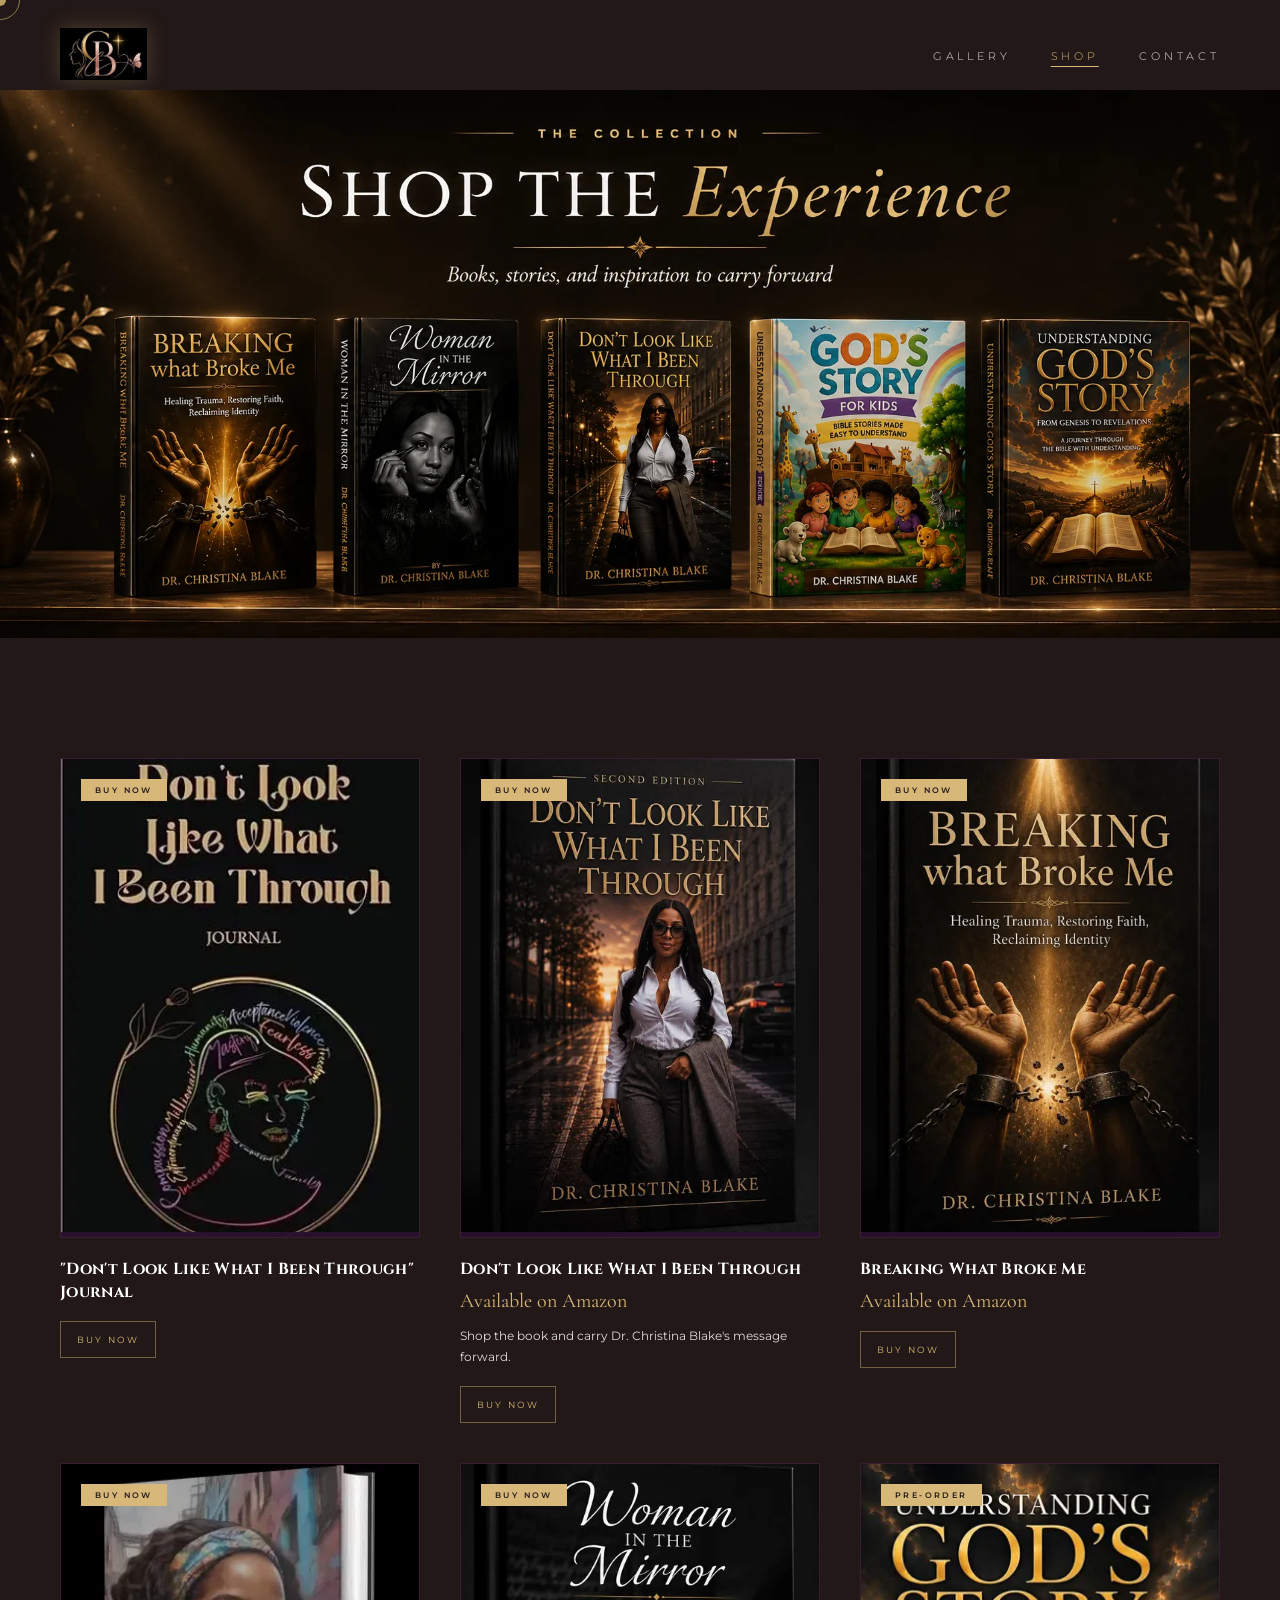
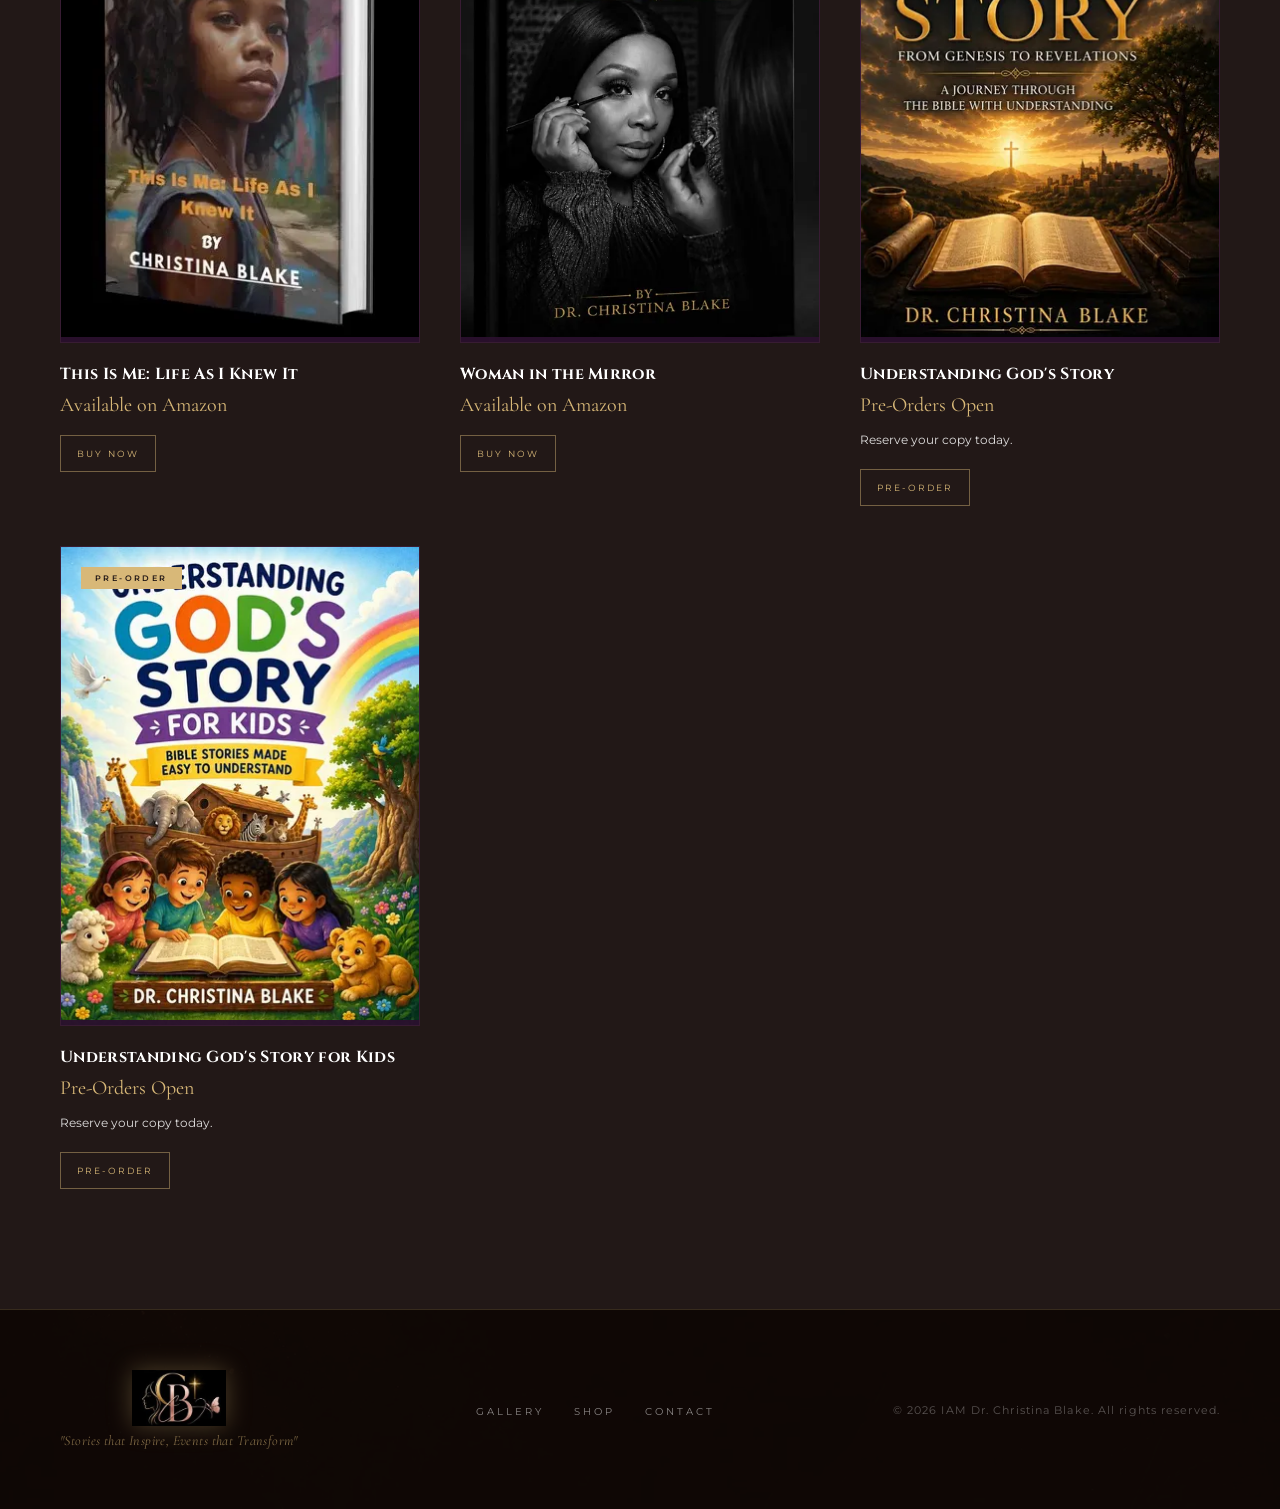
<file: Downloads/iamchristinablake_website (6)/shop.html>
<!DOCTYPE html>
<html lang="en">
<head>
<meta charset="UTF-8">
<meta name="viewport" content="width=device-width, initial-scale=1.0">
<title>Shop | IAM Dr. Christina Blake</title>
<meta name="description" content="Shop books, signed copies, and IAM Dr. Christina Blake merchandise.">
<link rel="shortcut icon" href="blakefav.png" type="image/x-icon">
<link rel="preconnect" href="https://fonts.googleapis.com">
<link rel="preconnect" href="https://fonts.gstatic.com" crossorigin>
<link href="https://fonts.googleapis.com/css2?family=Cormorant+Garamond:ital,wght@0,300;0,400;0,500;0,600;1,300;1,400&family=Cinzel:wght@400;600;700&family=Montserrat:wght@200;300;400;500;600&display=swap" rel="stylesheet">
<link rel="stylesheet" href="assets/premium.css">
<style>

*,*::before,*::after{box-sizing:border-box;margin:0;padding:0}
:root{
  --plum:#2B102E;
  --plum-deep:#1a091c;
  --gold:#D8B878;
  --gold-light:#EDD49A;
  --gold-pale:#F5EACB;
  --beige:#F4E9D8;
  --mauve:#A77A8A;
  --espresso:#221817;
  --white:#FFFFFF;
  --text-light:rgba(255,255,255,0.85);
  --text-muted:rgba(255,255,255,0.5);
}

html{scroll-behavior:smooth;overflow-x:hidden}
body{
  font-family:'Montserrat',sans-serif;
  background:var(--espresso);
  color:var(--white);
  cursor:none;
  overflow-x:hidden;
}

/* CUSTOM CURSOR */
.cursor{
  position:fixed;width:12px;height:12px;
  background:var(--gold);border-radius:50%;
  pointer-events:none;z-index:10000;
  transform:translate(-50%,-50%);
  transition:transform 0.1s,width 0.3s,height 0.3s,background 0.3s;
  mix-blend-mode:difference;
}
.cursor-ring{
  position:fixed;width:40px;height:40px;
  border:1px solid var(--gold);border-radius:50%;
  pointer-events:none;z-index:9999;
  transform:translate(-50%,-50%);
  transition:transform 0.15s ease-out,width 0.3s,height 0.3s,opacity 0.3s;
  opacity:0.6;
}
.cursor.expanded{width:40px;height:40px}
.cursor-ring.expanded{width:70px;height:70px;opacity:0.3}

/* LOADING SCREEN */
#loader{
  position:fixed;inset:0;
  background:var(--espresso);
  z-index:9998;
  display:flex;flex-direction:column;
  align-items:center;justify-content:center;
  transition:opacity 1s ease,visibility 1s ease;
}
#loader.hidden{opacity:0;visibility:hidden}
.loader-logo{
  font-family:'Cinzel',serif;
  font-size:clamp(28px,5vw,56px);
  letter-spacing:0.3em;
  color:var(--gold);
  margin-bottom:40px;
  overflow:hidden;
  text-align:center;
  max-width:90vw;
  padding:0 16px;
}
.loader-logo span{
  display:inline-block;
  animation:loaderChar 0.6s forwards;
  opacity:0;transform:translateY(40px);
}
@keyframes loaderChar{
  to{opacity:1;transform:translateY(0)}
}
.loader-bar-wrap{
  width:200px;height:1px;
  background:rgba(216,184,120,0.2);
  position:relative;overflow:hidden;
}
.loader-bar{
  position:absolute;left:0;top:0;height:100%;
  background:var(--gold);width:0%;
  animation:loadBar 2s ease forwards;
}
@keyframes loadBar{to{width:100%}}
.loader-text{
  margin-top:20px;
  font-family:'Montserrat',sans-serif;
  font-size:10px;letter-spacing:0.4em;
  color:var(--mauve);text-transform:uppercase;
  animation:fadeIn 2s ease;
}
@keyframes fadeIn{from{opacity:0}to{opacity:1}}

/* NAVBAR */
nav{
  position:fixed;top:0;left:0;right:0;z-index:1000;
  padding:28px 60px;
  display:flex;align-items:center;justify-content:space-between;
  transition:all 0.5s ease;
}
nav.scrolled{
  background:rgba(34,24,23,0.95);
  padding:16px 60px;
  backdrop-filter:blur(20px);
  border-bottom:1px solid rgba(216,184,120,0.15);
}
.nav-logo{
  font-family:'Cinzel',serif;
  font-size:18px;letter-spacing:0.25em;
  color:var(--gold);text-decoration:none;
  position:relative;
}
.nav-logo::after{
  content:'';position:absolute;bottom:-4px;left:0;
  width:0;height:1px;background:var(--gold);
  transition:width 0.4s ease;
}
.nav-logo:hover::after{width:100%}
.nav-links{display:flex;gap:40px;list-style:none}
.nav-links a{
  font-size:11px;letter-spacing:0.35em;text-transform:uppercase;
  color:var(--text-light);text-decoration:none;
  transition:color 0.3s ease;
  position:relative;
}
.nav-links a::after{
  content:'';position:absolute;bottom:-4px;left:50%;
  transform:translateX(-50%);
  width:0;height:1px;background:var(--gold);
  transition:width 0.3s ease;
}
.nav-links a:hover{color:var(--gold)}
.nav-links a:hover::after{width:100%}
.nav-cta{
  padding:10px 28px;
  border:1px solid var(--gold);
  color:var(--gold);font-size:10px;
  letter-spacing:0.35em;text-transform:uppercase;
  text-decoration:none;
  transition:all 0.3s ease;
}
.nav-cta:hover{
  background:var(--gold);color:var(--espresso);
}
.nav-menu-btn{
  display:none;background:none;border:none;
  color:var(--gold);cursor:none;
  font-size:22px;
}

/* MOBILE NAV */
.mobile-nav{
  position:fixed;inset:0;
  background:rgba(34,24,23,0.98);
  z-index:999;
  display:flex;flex-direction:column;
  align-items:center;justify-content:center;
  gap:40px;
  opacity:0;visibility:hidden;
  transition:all 0.5s ease;
}
.mobile-nav.open{opacity:1;visibility:visible}
.mobile-nav a{
  font-family:'Cinzel',serif;font-size:28px;
  color:var(--text-light);text-decoration:none;
  transition:color 0.3s;
}
.mobile-nav a:hover{color:var(--gold)}
.mobile-nav-close{
  position:absolute;top:28px;right:28px;
  background:none;border:none;color:var(--gold);
  font-size:28px;cursor:none;
}

/* HERO */
#hero{
  position:relative;height:100vh;
  overflow:hidden;
  display:flex;align-items:center;justify-content:center;
}
.hero-video-wrap{
  position:absolute;inset:0;z-index:0;
}
.hero-video-wrap iframe{
  position:absolute;
  top:50%;left:50%;
  transform:translate(-50%,-50%);
  width:177.78vh;height:100vh;
  min-width:100%;min-height:56.25vw;
  pointer-events:none;
}
.hero-overlay{
  position:absolute;inset:0;z-index:1;
  background:linear-gradient(
    to bottom,
    rgba(43,16,46,0.6) 0%,
    rgba(34,24,23,0.3) 50%,
    rgba(34,24,23,0.9) 100%
  );
}
.hero-content{
  position:relative;z-index:2;
  text-align:center;
  padding:0 20px;
}
.hero-eyebrow{
  font-size:10px;letter-spacing:0.6em;text-transform:uppercase;
  color:var(--gold);margin-bottom:24px;
  opacity:0;transform:translateY(20px);
  animation:heroIn 0.8s ease 2.5s forwards;
}
.hero-title{
  font-family:'Cinzel',serif;
  font-size:clamp(48px,8vw,120px);
  font-weight:400;line-height:0.95;
  letter-spacing:0.05em;
  color:var(--white);
  margin-bottom:10px;
  opacity:0;transform:translateY(30px);
  animation:heroIn 1s ease 2.8s forwards;
}
.hero-title em{
  font-style:italic;
  font-family:'Cormorant Garamond',serif;
  color:var(--gold);
}
.hero-subtitle{
  font-family:'Cormorant Garamond',serif;
  font-size:clamp(18px,2.5vw,32px);
  font-style:italic;font-weight:300;
  color:var(--text-light);
  margin-bottom:50px;letter-spacing:0.05em;
  opacity:0;
  animation:heroIn 1s ease 3.2s forwards;
}
@keyframes heroIn{
  to{opacity:1;transform:translateY(0)}
}
.hero-btns{
  display:flex;gap:20px;justify-content:center;flex-wrap:wrap;
  opacity:0;
  animation:heroIn 1s ease 3.5s forwards;
}
.btn-gold{
  padding:16px 48px;
  background:var(--gold);
  color:var(--espresso);
  font-size:10px;letter-spacing:0.35em;text-transform:uppercase;
  text-decoration:none;font-weight:600;
  transition:all 0.4s ease;
  position:relative;overflow:hidden;
  display:inline-block;
}
.btn-gold::before{
  content:'';position:absolute;inset:0;
  background:var(--white);
  transform:scaleX(0);transform-origin:right;
  transition:transform 0.4s ease;z-index:0;
}
.btn-gold:hover::before{transform:scaleX(1);transform-origin:left}
.btn-gold span{position:relative;z-index:1}
.btn-outline{
  padding:16px 48px;
  border:1px solid rgba(255,255,255,0.4);
  color:var(--white);
  font-size:10px;letter-spacing:0.35em;text-transform:uppercase;
  text-decoration:none;font-weight:400;
  transition:all 0.4s ease;
  display:inline-block;
}
.btn-outline:hover{
  border-color:var(--gold);color:var(--gold);
}
.hero-scroll{
  position:absolute;bottom:40px;left:50%;
  transform:translateX(-50%);z-index:2;
  display:flex;flex-direction:column;align-items:center;gap:8px;
  opacity:0;animation:heroIn 1s ease 4s forwards;
}
.hero-scroll span{
  font-size:9px;letter-spacing:0.5em;text-transform:uppercase;
  color:var(--text-muted);
}
.scroll-line{
  width:1px;height:60px;
  background:linear-gradient(to bottom,var(--gold),transparent);
  animation:scrollPulse 2s ease infinite;
}
@keyframes scrollPulse{
  0%,100%{opacity:1;transform:scaleY(1)}
  50%{opacity:0.3;transform:scaleY(0.5)}
}

/* SECTION BASE */
section{padding:120px 60px;position:relative}
.section-label{
  font-size:9px;letter-spacing:0.6em;text-transform:uppercase;
  color:var(--gold);margin-bottom:20px;
  display:flex;align-items:center;gap:16px;
}
.section-label::before{
  content:'';display:block;width:40px;height:1px;background:var(--gold);
}
.section-heading{
  font-family:'Cinzel',serif;
  font-size:clamp(32px,5vw,64px);
  font-weight:400;line-height:1.1;
  color:var(--white);
  margin-bottom:24px;
}
.section-heading em{
  font-style:italic;
  font-family:'Cormorant Garamond',serif;
  color:var(--gold);
}
.section-body{
  font-size:15px;line-height:1.9;
  color:var(--text-light);
  max-width:600px;
  font-weight:300;letter-spacing:0.02em;
}
.divider{
  width:60px;height:1px;
  background:var(--gold);margin:40px 0;
}

/* REVEAL ANIMATION */
.reveal{
  opacity:1;transform:translateY(0);
  transition:opacity 0.9s ease,transform 0.9s ease;
}
.reveal.in-view{opacity:1;transform:translateY(0)}
.reveal-left{
  opacity:1;transform:translateY(0);
  transition:opacity 0.9s ease,transform 0.9s ease;
}
.reveal-left.in-view{opacity:1;transform:translateY(0)}
.reveal-right{
  opacity:1;transform:translateY(0);
  transition:opacity 0.9s ease,transform 0.9s ease;
}
.reveal-right.in-view{opacity:1;transform:translateY(0)}
.reveal-scale{
  opacity:1;transform:translateY(0);
  transition:opacity 0.9s ease,transform 0.9s ease;
}
.reveal-scale.in-view{opacity:1;transform:translateY(0)}
.delay-1{transition-delay:0.15s}
.delay-2{transition-delay:0.3s}
.delay-3{transition-delay:0.45s}
.delay-4{transition-delay:0.6s}

/* ABOUT */
#about{
  background:var(--plum);
  overflow:hidden;
}
.about-grid{
  max-width:1300px;margin:0 auto;
  display:grid;grid-template-columns:1fr 1fr;
  gap:100px;align-items:center;
}
.about-img-wrap{
  position:relative;
}
.about-img-frame{
  position:relative;
  padding:20px;
  overflow:hidden;
}
.about-img-frame::before{
  content:'';position:absolute;
  top:0;left:0;right:20px;bottom:20px;
  border:1px solid rgba(216,184,120,0.3);
  z-index:0;
}
.about-img-frame::after{
  content:'';position:absolute;
  top:20px;left:20px;right:0;bottom:0;
  border:1px solid rgba(216,184,120,0.15);
  z-index:0;
}
.about-img-frame img{
  position:relative;z-index:1;
  width:100%;height:700px;object-fit:cover;object-position:center top;
  display:block;filter:grayscale(0%) contrast(1.02);
}
.about-badge{
  position:absolute;bottom:-30px;right:-20px;
  z-index:2;
  width:140px;height:140px;
  background:var(--gold);
  border-radius:50%;
  display:flex;flex-direction:column;
  align-items:center;justify-content:center;
  text-align:center;
}
.about-badge strong{
  font-family:'Cinzel',serif;
  font-size:36px;color:var(--espresso);
  display:block;line-height:1;
}
.about-badge span{
  font-size:8px;letter-spacing:0.2em;
  text-transform:uppercase;color:var(--espresso);
  margin-top:4px;display:block;
}
.quote-block{
  margin:40px 0;padding:32px 40px;
  border-left:3px solid var(--gold);
  background:rgba(216,184,120,0.06);
}
.quote-block p{
  font-family:'Cormorant Garamond',serif;
  font-size:22px;font-style:italic;
  color:var(--gold-light);line-height:1.7;
}
.about-stats{
  display:grid;grid-template-columns:repeat(3,1fr);
  gap:30px;margin-top:50px;
}
.stat{
  text-align:center;padding:24px 0;
  border-top:1px solid rgba(216,184,120,0.2);
}
.stat strong{
  display:block;
  font-family:'Cinzel',serif;
  font-size:36px;color:var(--gold);
  margin-bottom:6px;
}
.stat span{
  font-size:9px;letter-spacing:0.3em;
  text-transform:uppercase;color:var(--text-muted);
}

/* PARALLAX BANNER */
.parallax-banner{
  position:relative;height:500px;
  overflow:hidden;
  display:flex;align-items:center;justify-content:center;
}
.parallax-bg{
  position:absolute;inset:-20%;
  background-image:url('https://images.unsplash.com/photo-1492684223066-81342ee5ff30?w=1600');
  background-size:cover;background-position:center;
  filter:brightness(0.3) saturate(0.5);
  will-change:transform;
}
.parallax-content{
  position:relative;z-index:2;
  text-align:center;max-width:800px;padding:0 40px;
}
.parallax-content h2{
  font-family:'Cinzel',serif;
  font-size:clamp(28px,4vw,56px);
  color:var(--white);margin-bottom:16px;
  letter-spacing:0.05em;
}
.parallax-content p{
  font-family:'Cormorant Garamond',serif;
  font-size:clamp(18px,2.5vw,28px);
  font-style:italic;color:var(--gold);
  letter-spacing:0.03em;
}

/* EVENTS */
#events{
  background:var(--espresso);
}
.events-wrap{max-width:1300px;margin:0 auto}
.events-header{
  display:flex;justify-content:space-between;
  align-items:flex-end;margin-bottom:80px;
}
.event-cards{
  display:grid;grid-template-columns:repeat(auto-fit,minmax(320px,1fr));
  gap:30px;
}
.event-card{
  position:relative;overflow:hidden;
  background:rgba(255,255,255,0.03);
  border:1px solid rgba(216,184,120,0.15);
  transition:all 0.5s ease;
  cursor:none;
}
.event-card::before{
  content:'';position:absolute;inset:0;
  background:linear-gradient(135deg,
    rgba(216,184,120,0.08) 0%,transparent 60%);
  opacity:0;transition:opacity 0.5s;
}
.event-card:hover{
  border-color:rgba(216,184,120,0.4);
  transform:translateY(-8px);
  box-shadow:0 40px 80px rgba(0,0,0,0.4);
}
.event-card:hover::before{opacity:1}
.event-img{
  width:100%;height:240px;object-fit:cover;
  display:block;
  transition:transform 0.7s ease;
  filter:grayscale(30%);
}
.event-card:hover .event-img{
  transform:scale(1.07);
  filter:grayscale(0%);
}
.event-body{padding:32px}
.event-date{
  font-size:9px;letter-spacing:0.4em;
  text-transform:uppercase;color:var(--gold);
  margin-bottom:12px;
}
.event-title{
  font-family:'Cinzel',serif;font-size:20px;
  color:var(--white);margin-bottom:12px;
  line-height:1.3;
}
.event-location{
  font-size:12px;color:var(--text-muted);
  letter-spacing:0.1em;margin-bottom:24px;
  display:flex;align-items:center;gap:8px;
}
.event-location::before{
  content:'';display:block;
  width:16px;height:1px;background:var(--mauve);
}
.event-cta{
  font-size:10px;letter-spacing:0.35em;text-transform:uppercase;
  color:var(--gold);text-decoration:none;
  display:inline-flex;align-items:center;gap:10px;
  transition:gap 0.3s ease;
}
.event-cta::after{
  content:'→';font-size:14px;
  transition:transform 0.3s ease;
}
.event-cta:hover{gap:18px}
.event-cta:hover::after{transform:translateX(4px)}

/* GALLERY */
#gallery{
  background:var(--plum-deep);
  padding:120px 0;
}
.gallery-header{
  padding:0 60px;margin-bottom:60px;
}
.masonry-grid{
  display:grid;
  grid-template-columns:repeat(4,1fr);
  grid-auto-rows:250px;
  gap:3px;
}
.masonry-item{
  overflow:hidden;position:relative;cursor:none;
}
.masonry-item.tall{grid-row:span 2}
.masonry-item.wide{grid-column:span 2}
.masonry-item img{
  width:100%;height:100%;object-fit:cover;
  display:block;
  transition:transform 0.8s ease,filter 0.5s ease;
  filter:grayscale(40%) brightness(0.9);
}
.masonry-item:hover img{
  transform:scale(1.1);
  filter:grayscale(0%) brightness(1);
}
.masonry-item-overlay{
  position:absolute;inset:0;
  background:linear-gradient(to top,rgba(43,16,46,0.8) 0%,transparent 60%);
  opacity:0;transition:opacity 0.5s ease;
  display:flex;align-items:flex-end;padding:24px;
}
.masonry-item:hover .masonry-item-overlay{opacity:1}
.masonry-item-label{
  font-size:11px;letter-spacing:0.3em;
  text-transform:uppercase;color:var(--gold);
}

/* SHOP */
#shop{
  background:var(--espresso);
}
.shop-wrap{max-width:1300px;margin:0 auto}
.product-grid{
  display:grid;grid-template-columns:repeat(auto-fit,minmax(280px,1fr));
  gap:40px;
}
.product-card{cursor:none;position:relative;overflow:hidden}
.product-img-wrap{
  position:relative;overflow:hidden;
  background:var(--plum);
  aspect-ratio:3/4;
}
.product-img-wrap img{
  width:100%;height:100%;object-fit:cover;
  transition:transform 0.8s ease;
  display:block;
}
.product-card:hover .product-img-wrap img{
  transform:scale(1.08);
}
.product-badge{
  position:absolute;top:20px;left:20px;
  padding:6px 14px;
  background:var(--gold);
  color:var(--espresso);
  font-size:8px;letter-spacing:0.3em;text-transform:uppercase;
  font-weight:600;
}
.product-action{
  position:absolute;
  bottom:-50px;left:0;right:0;
  background:rgba(43,16,46,0.95);
  padding:18px;text-align:center;
  transition:bottom 0.4s ease;
}
.product-card:hover .product-action{bottom:0}
.product-action a{
  font-size:10px;letter-spacing:0.35em;
  text-transform:uppercase;color:var(--gold);
  text-decoration:none;
}
.product-info{padding:20px 0 0}
.product-name{
  font-family:'Cinzel',serif;font-size:16px;
  color:var(--white);margin-bottom:8px;
}
.product-price{
  font-family:'Cormorant Garamond',serif;
  font-size:20px;color:var(--gold);
}

.product-price .old-price{
  color:rgba(255,255,255,0.48);
  text-decoration:line-through;
  margin-right:8px;
  font-size:18px;
}
.product-save{
  color:var(--gold-light);
  font-size:12px;
  letter-spacing:0.08em;
  margin-top:6px;
}
.product-detail{
  color:var(--text-light);
  font-size:12px;
  line-height:1.8;
  margin-top:12px;
}
.product-buttons{
  display:flex;
  gap:10px;
  flex-wrap:wrap;
  margin-top:18px;
}
.product-buttons a{
  display:inline-flex;
  align-items:center;
  justify-content:center;
  padding:12px 16px;
  border:1px solid rgba(216,184,120,0.45);
  color:var(--gold);
  text-decoration:none;
  font-size:9px;
  letter-spacing:0.22em;
  text-transform:uppercase;
  transition:all 0.3s ease;
}
.product-buttons a:hover{
  background:var(--gold);
  color:var(--espresso);
}


/* INVEST */
#invest{
  background:var(--plum);
  overflow:hidden;position:relative;
}
#invest::before{
  content:'';position:absolute;
  top:-200px;right:-200px;
  width:600px;height:600px;
  border-radius:50%;
  background:radial-gradient(circle,rgba(216,184,120,0.08) 0%,transparent 70%);
}
.invest-grid{
  max-width:1300px;margin:0 auto;
  display:grid;grid-template-columns:1fr 1fr;
  gap:100px;align-items:center;
}
.invest-tiers{
  display:flex;flex-direction:column;gap:20px;
}
.invest-tier{
  padding:32px 40px;
  border:1px solid rgba(216,184,120,0.2);
  position:relative;overflow:hidden;
  transition:all 0.4s ease;cursor:none;
}
.invest-tier::before{
  content:'';position:absolute;
  left:0;top:0;bottom:0;width:3px;
  background:var(--gold);
  transform:scaleY(0);transform-origin:bottom;
  transition:transform 0.4s ease;
}
.invest-tier:hover{
  background:rgba(216,184,120,0.05);
  border-color:rgba(216,184,120,0.4);
}
.invest-tier:hover::before{transform:scaleY(1)}
.invest-tier.featured{
  border-color:var(--gold);
  background:rgba(216,184,120,0.08);
}
.invest-tier.featured::before{transform:scaleY(1)}
.tier-label{
  font-size:9px;letter-spacing:0.5em;
  text-transform:uppercase;color:var(--gold);
  margin-bottom:8px;
}
.tier-title{
  font-family:'Cinzel',serif;font-size:22px;
  color:var(--white);margin-bottom:6px;
}
.tier-amount{
  font-family:'Cormorant Garamond',serif;
  font-size:40px;color:var(--gold);margin-bottom:12px;
}
.tier-desc{
  font-size:13px;line-height:1.7;
  color:var(--text-muted);
}

/* TESTIMONIALS */
#testimonials{
  background:var(--espresso);overflow:hidden;
}
.testimonials-wrap{max-width:1300px;margin:0 auto}
.testimonials-slider{
  position:relative;overflow:hidden;
}
.testimonials-track{
  display:flex;transition:transform 0.8s cubic-bezier(0.77,0,0.175,1);
}
.testimonial{
  min-width:100%;padding:0 60px;
  text-align:center;
}
.testimonial-quote{
  font-family:'Cormorant Garamond',serif;
  font-size:clamp(20px,3vw,36px);
  font-style:italic;
  color:var(--white);line-height:1.6;
  margin-bottom:40px;
  position:relative;
}
.testimonial-quote::before{
  content:'\201C';
  font-size:120px;color:rgba(216,184,120,0.15);
  font-family:'Cormorant Garamond',serif;
  position:absolute;top:-40px;left:-20px;
  line-height:1;
}
.testimonial-author{
  font-size:10px;letter-spacing:0.5em;
  text-transform:uppercase;color:var(--gold);
}
.testimonials-nav{
  display:flex;gap:16px;justify-content:center;
  margin-top:60px;
}
.t-nav-btn{
  width:12px;height:12px;border-radius:50%;
  background:rgba(216,184,120,0.3);border:none;
  cursor:none;transition:all 0.3s ease;
}
.t-nav-btn.active{
  background:var(--gold);
  transform:scale(1.3);
}
.testimonials-arrows{
  display:flex;gap:20px;justify-content:center;
  margin-top:30px;
}
.t-arrow{
  width:56px;height:56px;
  border:1px solid rgba(216,184,120,0.3);
  background:none;
  color:var(--gold);font-size:20px;
  cursor:none;transition:all 0.3s ease;
  display:flex;align-items:center;justify-content:center;
}
.t-arrow:hover{
  background:var(--gold);color:var(--espresso);
  border-color:var(--gold);
}

/* CONTACT */
#contact{
  background:var(--plum-deep);
}
.contact-grid{
  max-width:1300px;margin:0 auto;
  display:grid;grid-template-columns:1fr 1fr;
  gap:100px;
}
.contact-form{
  display:flex;flex-direction:column;gap:24px;
}
.form-row{
  display:grid;grid-template-columns:1fr 1fr;gap:20px;
}
.form-group{
  display:flex;flex-direction:column;gap:8px;
}
.form-group label{
  font-size:9px;letter-spacing:0.4em;
  text-transform:uppercase;color:var(--mauve);
}
.form-group input,
.form-group textarea,
.form-group select{
  background:rgba(255,255,255,0.04);
  border:1px solid rgba(216,184,120,0.2);
  padding:16px 20px;color:var(--white);
  font-family:'Montserrat',sans-serif;
  font-size:13px;outline:none;
  transition:border-color 0.3s ease;
}
.form-group input:focus,
.form-group textarea:focus,
.form-group select:focus{
  border-color:var(--gold);
}
.form-group input::placeholder,
.form-group textarea::placeholder{
  color:rgba(255,255,255,0.2);
}
.form-group select option{background:var(--espresso)}
.form-group textarea{resize:vertical;min-height:140px}
.contact-info{
  display:flex;flex-direction:column;gap:40px;
}
.contact-item{
  display:flex;gap:20px;align-items:flex-start;
}
.contact-icon{
  width:50px;height:50px;min-width:50px;
  border:1px solid rgba(216,184,120,0.3);
  display:flex;align-items:center;justify-content:center;
  color:var(--gold);font-size:20px;
  transition:all 0.3s ease;
}
.contact-item:hover .contact-icon{
  background:var(--gold);color:var(--espresso);
}
.contact-item-label{
  font-size:9px;letter-spacing:0.4em;
  text-transform:uppercase;color:var(--mauve);
  margin-bottom:6px;
}
.contact-item-value{
  font-size:15px;color:var(--white);
}
.social-links{
  display:flex;gap:16px;margin-top:20px;
}
.social-link{
  width:44px;height:44px;
  border:1px solid rgba(216,184,120,0.2);
  display:flex;align-items:center;justify-content:center;
  color:var(--text-muted);font-size:16px;
  text-decoration:none;
  transition:all 0.3s ease;
}
.social-link:hover{
  border-color:var(--gold);color:var(--gold);
}

/* FOOTER */
footer{
  background:var(--espresso);
  padding:60px;
  border-top:1px solid rgba(216,184,120,0.1);
}
.footer-inner{
  max-width:1300px;margin:0 auto;
  display:flex;justify-content:space-between;
  align-items:center;flex-wrap:wrap;gap:30px;
}
.footer-logo{
  font-family:'Cinzel',serif;font-size:22px;
  color:var(--gold);letter-spacing:0.2em;
}
.footer-tagline{
  font-family:'Cormorant Garamond',serif;
  font-size:14px;font-style:italic;
  color:var(--text-muted);margin-top:6px;
}
.footer-links{
  display:flex;gap:30px;list-style:none;flex-wrap:wrap;
}
.footer-links a{
  font-size:10px;letter-spacing:0.3em;text-transform:uppercase;
  color:var(--text-muted);text-decoration:none;
  transition:color 0.3s;
}
.footer-links a:hover{color:var(--gold)}
.footer-copy{
  font-size:11px;color:var(--text-muted);
  letter-spacing:0.1em;
}

/* PROGRESS BAR */
.progress-bar{
  position:fixed;top:0;left:0;height:2px;
  background:linear-gradient(to right,var(--gold),var(--mauve));
  z-index:10001;transform-origin:left;
  transform:scaleX(0);
}

/* FLOATING PARTICLES */
.particle{
  position:fixed;pointer-events:none;
  border-radius:50%;z-index:1;
  animation:particleDrift linear infinite;
}
@keyframes particleDrift{
  0%{transform:translateY(100vh) rotate(0deg);opacity:0}
  10%{opacity:0.6}
  90%{opacity:0.4}
  100%{transform:translateY(-100px) rotate(720deg);opacity:0}
}

/* LOGO SECTION */
.logo-section{
  background:var(--plum);
  padding:80px 60px;
  border-top:1px solid rgba(216,184,120,0.1);
  border-bottom:1px solid rgba(216,184,120,0.1);
}
.logo-inner{
  max-width:1300px;margin:0 auto;
  display:flex;align-items:center;justify-content:center;
}
.brand-logo-display{
  display:flex;flex-direction:column;align-items:center;gap:16px;
}
.brand-logo-img{
  width:220px;height:220px;
  border-radius:50%;object-fit:cover;
  border:2px solid rgba(216,184,120,0.4);
  padding:4px;
  background:var(--plum-deep);
}

/* COUNTDOWN */
.countdown-wrap{
  display:flex;gap:40px;justify-content:center;
  margin-top:60px;
}
.count-item{text-align:center}
.count-num{
  font-family:'Cinzel',serif;font-size:56px;
  color:var(--gold);line-height:1;margin-bottom:8px;
  display:block;
}
.count-label{
  font-size:9px;letter-spacing:0.4em;
  text-transform:uppercase;color:var(--text-muted);
}

/* GLITCH TEXT EFFECT */
.glitch-text{
  position:relative;
}
.glitch-text::before,
.glitch-text::after{
  content:attr(data-text);
  position:absolute;top:0;left:0;width:100%;height:100%;
  opacity:0;
}
.glitch-text:hover::before{
  animation:glitch1 0.3s steps(2) infinite;
  color:var(--mauve);
  clip-path:polygon(0 0,100% 0,100% 45%,0 45%);
}
.glitch-text:hover::after{
  animation:glitch2 0.3s steps(2) infinite;
  color:var(--gold);
  clip-path:polygon(0 55%,100% 55%,100% 100%,0 100%);
}
@keyframes glitch1{
  0%{transform:translate(-2px,0)}
  100%{transform:translate(2px,0)}
}
@keyframes glitch2{
  0%{transform:translate(2px,0)}
  100%{transform:translate(-2px,0)}
}

/* MARQUEE */
.marquee-wrap{
  background:var(--gold);
  padding:16px 0;overflow:hidden;
  border-top:1px solid rgba(43,16,46,0.2);
  border-bottom:1px solid rgba(43,16,46,0.2);
}
.marquee-track{
  display:flex;gap:0;
  animation:marquee 20s linear infinite;
  width:max-content;
}
.marquee-item{
  font-family:'Cinzel',serif;
  font-size:13px;letter-spacing:0.25em;
  text-transform:uppercase;
  color:var(--espresso);
  padding:0 60px;
  display:flex;align-items:center;gap:20px;
}
.marquee-item::after{
  content:'✦';font-size:10px;opacity:0.6;
}
@keyframes marquee{
  from{transform:translateX(0)}
  to{transform:translateX(-50%)}
}

/* RESPONSIVE */
@media(max-width:1024px){
  .about-grid,.invest-grid,.contact-grid{
    grid-template-columns:1fr;gap:60px;
  }
  .masonry-grid{grid-template-columns:repeat(2,1fr)}
  nav{padding:24px 30px}
  nav.scrolled{padding:14px 30px}
  .nav-links{display:none}
  .nav-cta{display:none}
  .nav-menu-btn{display:block}
  section{padding:80px 30px}
  .events-header{flex-direction:column;align-items:flex-start;gap:30px}
  .form-row{grid-template-columns:1fr}
  footer{padding:40px 30px}
  .footer-inner{flex-direction:column;text-align:center}
  .footer-links{justify-content:center}
}
@media(max-width:640px){
  .masonry-grid{grid-template-columns:1fr;grid-auto-rows:200px}
  .masonry-item.wide{grid-column:span 1}
  .hero-btns{flex-direction:column;align-items:center}
  .about-stats{grid-template-columns:1fr}
  .countdown-wrap{gap:20px}
  .count-num{font-size:40px}
  .loader-logo{font-size:clamp(13px,4vw,22px);letter-spacing:0.12em;margin-bottom:28px}
  .loader-bar-wrap{width:75vw}
  .loader-text{font-size:8px;letter-spacing:0.25em}
}

/* AUTH MODAL */
.auth-overlay{
  position:fixed;inset:0;z-index:20000;
  background:rgba(0,0,0,0.85);
  display:flex;align-items:center;justify-content:center;
  opacity:0;visibility:hidden;
  transition:all 0.4s ease;
  backdrop-filter:blur(8px);
}
.auth-overlay.open{opacity:1;visibility:visible}
.auth-modal{
  background:var(--espresso);
  border:1px solid rgba(216,184,120,0.25);
  width:100%;max-width:460px;
  padding:50px 48px;
  position:relative;
  transform:translateY(30px) scale(0.97);
  transition:all 0.4s cubic-bezier(0.34,1.56,0.64,1);
}
.auth-overlay.open .auth-modal{transform:translateY(0) scale(1)}
.auth-modal-close{
  position:absolute;top:20px;right:24px;
  background:none;border:none;
  color:var(--text-muted);font-size:22px;
  cursor:none;transition:color 0.3s;
  line-height:1;
}
.auth-modal-close:hover{color:var(--gold)}
.auth-logo{
  font-family:'Cinzel',serif;font-size:13px;
  letter-spacing:0.3em;color:var(--gold);
  margin-bottom:32px;text-align:center;
}
.auth-title{
  font-family:'Cinzel',serif;font-size:26px;
  color:var(--white);text-align:center;
  margin-bottom:8px;
}
.auth-subtitle{
  font-size:13px;color:var(--text-muted);
  text-align:center;margin-bottom:36px;
  line-height:1.6;
}
.auth-form{display:flex;flex-direction:column;gap:18px}
.auth-field{display:flex;flex-direction:column;gap:7px}
.auth-field label{
  font-size:9px;letter-spacing:0.4em;
  text-transform:uppercase;color:var(--mauve);
}
.auth-field input{
  background:rgba(255,255,255,0.04);
  border:1px solid rgba(216,184,120,0.2);
  padding:14px 18px;color:var(--white);
  font-family:'Montserrat',sans-serif;font-size:13px;
  outline:none;transition:border-color 0.3s ease;
}
.auth-field input:focus{border-color:var(--gold)}
.auth-field input::placeholder{color:rgba(255,255,255,0.2)}
.auth-submit{
  margin-top:8px;padding:16px;
  background:var(--gold);border:none;
  color:var(--espresso);font-family:'Montserrat',sans-serif;
  font-size:10px;letter-spacing:0.35em;text-transform:uppercase;
  font-weight:600;cursor:none;
  transition:all 0.3s ease;
  position:relative;overflow:hidden;
}
.auth-submit::before{
  content:'';position:absolute;inset:0;
  background:var(--white);
  transform:scaleX(0);transform-origin:right;
  transition:transform 0.4s ease;
}
.auth-submit:hover::before{transform:scaleX(1);transform-origin:left}
.auth-submit span{position:relative;z-index:1}
.auth-divider{
  display:flex;align-items:center;gap:16px;
  margin:6px 0;
}
.auth-divider::before,.auth-divider::after{
  content:'';flex:1;height:1px;
  background:rgba(216,184,120,0.15);
}
.auth-divider span{
  font-size:10px;letter-spacing:0.3em;
  color:var(--text-muted);text-transform:uppercase;
}
.auth-switch{
  text-align:center;font-size:12px;
  color:var(--text-muted);margin-top:8px;
}
.auth-switch a{
  color:var(--gold);text-decoration:none;
  cursor:none;transition:opacity 0.3s;
}
.auth-switch a:hover{opacity:0.7}
.auth-error{
  background:rgba(255,80,80,0.1);
  border:1px solid rgba(255,80,80,0.3);
  color:#ff9999;font-size:12px;
  padding:12px 16px;text-align:center;
  display:none;
}
.auth-error.show{display:block}
.auth-success{
  display:none;flex-direction:column;
  align-items:center;text-align:center;gap:20px;
}
.auth-success.show{display:flex}
.auth-success-icon{
  width:80px;height:80px;border-radius:50%;
  background:rgba(216,184,120,0.1);
  border:1px solid rgba(216,184,120,0.4);
  display:flex;align-items:center;justify-content:center;
  font-size:36px;
  animation:successPop 0.6s cubic-bezier(0.34,1.56,0.64,1);
}
@keyframes successPop{
  from{transform:scale(0);opacity:0}
  to{transform:scale(1);opacity:1}
}
.auth-success h3{
  font-family:'Cinzel',serif;font-size:22px;color:var(--white);
}
.auth-success p{
  font-size:13px;color:var(--text-muted);line-height:1.7;
  max-width:320px;
}
.auth-success p strong{color:var(--gold)}
.auth-success .auth-submit{width:100%;margin-top:10px}
.auth-password-wrap{position:relative}
.auth-password-wrap input{width:100%;padding-right:48px}
.auth-eye{
  position:absolute;right:16px;top:50%;
  transform:translateY(-50%);
  background:none;border:none;color:var(--text-muted);
  cursor:none;font-size:16px;
  transition:color 0.3s;
}
.auth-eye:hover{color:var(--gold)}
.auth-tabs{
  display:flex;margin-bottom:32px;
  border-bottom:1px solid rgba(216,184,120,0.15);
}
.auth-tab{
  flex:1;padding:12px;background:none;border:none;
  font-family:'Montserrat',sans-serif;
  font-size:10px;letter-spacing:0.3em;text-transform:uppercase;
  color:var(--text-muted);cursor:none;
  transition:all 0.3s;
  border-bottom:2px solid transparent;
  margin-bottom:-1px;
}
.auth-tab.active{color:var(--gold);border-bottom-color:var(--gold)}
.auth-panel{display:none}
.auth-panel.active{display:block}
.auth-forgot{
  font-size:11px;color:var(--mauve);
  text-decoration:none;cursor:none;
  transition:color 0.3s;text-align:right;
  display:block;margin-top:-8px;
}
.auth-forgot:hover{color:var(--gold)}
.nav-login-btn{
  padding:10px 24px;
  background:transparent;
  border:1px solid rgba(216,184,120,0.4);
  color:var(--text-light);font-size:10px;
  letter-spacing:0.3em;text-transform:uppercase;
  cursor:none;transition:all 0.3s;
  font-family:'Montserrat',sans-serif;
}
.nav-login-btn:hover{border-color:var(--gold);color:var(--gold)}
.nav-user-btn{
  display:none;align-items:center;gap:10px;
  padding:8px 16px;
  border:1px solid rgba(216,184,120,0.3);
  background:rgba(216,184,120,0.08);
  cursor:none;
}
.nav-user-btn span{
  font-size:10px;letter-spacing:0.2em;
  color:var(--gold);font-family:'Montserrat',sans-serif;
}
.nav-user-avatar{
  width:28px;height:28px;border-radius:50%;
  background:var(--gold);
  display:flex;align-items:center;justify-content:center;
  font-size:11px;font-weight:700;color:var(--espresso);
}




.nav-active{color:var(--gold)!important}.nav-active::after{width:100%!important}
</style>
</head>
<body>
<div class="cursor" id="cursor"></div>
<div class="cursor-ring" id="cursorRing"></div>
<div class="progress-bar" id="progressBar"></div>
<nav id="navbar">
  <a href="index.html" class="nav-logo"><img src="assets/cb-logo.png" alt="IAM Dr. Christina Blake" style="height:52px;width:auto;display:block;"></a>
  <ul class="nav-links">
    <li><a href="gallery.html">Gallery</a></li>
    <li><a href="shop.html" class="nav-active">Shop</a></li>
    
    <li><a href="contact.html">Contact</a></li>
  </ul>
  <button class="nav-menu-btn" id="menuBtn">☰</button>
</nav>
<div class="mobile-nav" id="mobileNav">
  <button class="mobile-nav-close" id="navClose">✕</button>
  <a href="gallery.html" class="mobile-link">Gallery</a>
  <a href="shop.html" class="mobile-link">Shop</a>
  
  <a href="contact.html" class="mobile-link">Contact</a>
</div>
<div style="height:90px"></div>

<!-- SHOP HERO -->
<div style="width:100%;">
  <img src="assets/shop/Cover image.webp" alt="The Collection — IAM Dr. Christina Blake" style="width:100%;height:auto;display:block;">
</div>

<!-- SHOP -->
<section id="shop">
  <div class="shop-wrap">
    <div class="product-grid">

      <!-- 1. Journal -->
      <div class="product-card reveal delay-1">
        <div class="product-img-wrap">
          <img src="assets/shop/journal.webp" alt="Don't Look Like What I Been Through Journal">
          <span class="product-badge">Buy Now</span>
          <div class="product-action">
            <a href="https://www.amazon.com/dp/B0DVC1Y839?ref=cm_sw_r_ffobk_cso_cp_apin_dp_0AQ8A0Z4XNTR0BJD1FRM&ref_=cm_sw_r_ffobk_cso_cp_apin_dp_0AQ8A0Z4XNTR0BJD1FRM&social_share=cm_sw_r_ffobk_cso_cp_apin_dp_0AQ8A0Z4XNTR0BJD1FRM&starsLeft=1&bestFormat=true" target="_blank" rel="noopener">Buy Now</a>
          </div>
        </div>
        <div class="product-info">
          <h3 class="product-name">&quot;Don't Look Like What I Been Through&quot; Journal</h3>
          <div class="product-buttons">
            <a href="https://www.amazon.com/dp/B0DVC1Y839?ref=cm_sw_r_ffobk_cso_cp_apin_dp_0AQ8A0Z4XNTR0BJD1FRM&ref_=cm_sw_r_ffobk_cso_cp_apin_dp_0AQ8A0Z4XNTR0BJD1FRM&social_share=cm_sw_r_ffobk_cso_cp_apin_dp_0AQ8A0Z4XNTR0BJD1FRM&starsLeft=1&bestFormat=true" target="_blank" rel="noopener">Buy Now</a>
          </div>
        </div>
      </div>

      <!-- 2. Don't Look Like What I Been Through (updated cover) -->
      <div class="product-card reveal delay-2">
        <div class="product-img-wrap">
          <img src="assets/shop/Dont look like what i been through Updated.webp" alt="Don't Look Like What I Been Through Book">
          <span class="product-badge">Buy Now</span>
          <div class="product-action">
            <a href="https://a.co/d/00eimzxI" target="_blank" rel="noopener">Buy Now</a>
          </div>
        </div>
        <div class="product-info">
          <h3 class="product-name">Don't Look Like What I Been Through</h3>
          <p class="product-price">Available on Amazon</p>
          <p class="product-detail">Shop the book and carry Dr. Christina Blake's message forward.</p>
          <div class="product-buttons">
            <a href="https://a.co/d/00eimzxI" target="_blank" rel="noopener">Buy Now</a>
          </div>
        </div>
      </div>

      <!-- 3. Breaking What Broke Me -->
      <div class="product-card reveal delay-3">
        <div class="product-img-wrap">
          <img src="assets/shop/Breaking what broke me.webp" alt="Breaking What Broke Me Book">
          <span class="product-badge">Buy Now</span>
          <div class="product-action">
            <a href="https://a.co/d/07a7FXkk" target="_blank" rel="noopener">Buy Now</a>
          </div>
        </div>
        <div class="product-info">
          <h3 class="product-name">Breaking What Broke Me</h3>
          <p class="product-price">Available on Amazon</p>
          <div class="product-buttons">
            <a href="https://a.co/d/07a7FXkk" target="_blank" rel="noopener">Buy Now</a>
          </div>
        </div>
      </div>

      <!-- 4. This Is Me: Life As I Knew It -->
      <div class="product-card reveal delay-1">
        <div class="product-img-wrap">
          <img src="assets/shop/life-as-i-knew-it.webp" alt="This Is Me: Life As I Knew It Book">
          <span class="product-badge">Buy Now</span>
          <div class="product-action">
            <a href="https://a.co/d/0hJVmfom" target="_blank" rel="noopener">Buy Now</a>
          </div>
        </div>
        <div class="product-info">
          <h3 class="product-name">This Is Me: Life As I Knew It</h3>
          <p class="product-price">Available on Amazon</p>
          <div class="product-buttons">
            <a href="https://a.co/d/0hJVmfom" target="_blank" rel="noopener">Buy Now</a>
          </div>
        </div>
      </div>

      <!-- 5. Woman in the Mirror -->
      <div class="product-card reveal delay-2">
        <div class="product-img-wrap">
          <img src="assets/shop/woman in the mirror.webp" alt="Woman in the Mirror Book">
          <span class="product-badge">Buy Now</span>
          <div class="product-action">
            <a href="https://a.co/d/0hwvnwgH" target="_blank" rel="noopener">Buy Now</a>
          </div>
        </div>
        <div class="product-info">
          <h3 class="product-name">Woman in the Mirror</h3>
          <p class="product-price">Available on Amazon</p>
          <div class="product-buttons">
            <a href="https://a.co/d/0hwvnwgH" target="_blank" rel="noopener">Buy Now</a>
          </div>
        </div>
      </div>

      <!-- 6. Understanding God's Story -->
      <div class="product-card reveal delay-3">
        <div class="product-img-wrap">
          <img src="assets/shop/understanding gods story.webp" alt="Understanding God's Story Book" style="object-fit:cover;object-position:right center;">
          <span class="product-badge">Pre-Order</span>
          <div class="product-action">
            <a href="contact.html">Pre-Order</a>
          </div>
        </div>
        <div class="product-info">
          <h3 class="product-name">Understanding God's Story</h3>
          <p class="product-price">Pre-Orders Open</p>
          <p class="product-detail">Reserve your copy today.</p>
          <div class="product-buttons">
            <a href="contact.html">Pre-Order</a>
          </div>
        </div>
      </div>

      <!-- 7. Understanding God's Story for Kids -->
      <div class="product-card reveal delay-1">
        <div class="product-img-wrap">
          <img src="assets/shop/understanding gods story for kids.webp" alt="Understanding God's Story for Kids Book" style="object-fit:cover;object-position:right center;">
          <span class="product-badge">Pre-Order</span>
          <div class="product-action">
            <a href="contact.html">Pre-Order</a>
          </div>
        </div>
        <div class="product-info">
          <h3 class="product-name">Understanding God's Story for Kids</h3>
          <p class="product-price">Pre-Orders Open</p>
          <p class="product-detail">Reserve your copy today.</p>
          <div class="product-buttons">
            <a href="contact.html">Pre-Order</a>
          </div>
        </div>
      </div>

    </div>
  </div>
</section>


<footer>
  <div class="footer-inner">
    <div>
      <p class="footer-logo"><img src="assets/cb-logo.png" alt="IAM Dr. Christina Blake" style="height:56px;width:auto;display:block;margin:0 auto;"></p>
      <p class="footer-tagline">"Stories that Inspire, Events that Transform"</p>
    </div>
    <ul class="footer-links">
      <li><a href="gallery.html">Gallery</a></li>
      <li><a href="shop.html">Shop</a></li>
      
      <li><a href="contact.html">Contact</a></li>
    </ul>
    <p class="footer-copy">© 2026 IAM Dr. Christina Blake. All rights reserved.</p>
  </div>
</footer>
<!-- AUTH MODAL -->
<div class="auth-overlay" id="authOverlay">
  <div class="auth-modal" id="authModal">
    <button class="auth-modal-close" onclick="closeAuthModal()">✕</button>
    <p class="auth-logo">IAM CHRISTINA BLAKE</p>

    <!-- TABS -->
    <div class="auth-tabs">
      <button class="auth-tab active" id="tabLogin" onclick="switchTab('login')">Sign In</button>
      <button class="auth-tab" id="tabSignup" onclick="switchTab('signup')">Create Account</button>
    </div>

    <!-- LOGIN PANEL -->
    <div class="auth-panel active" id="panelLogin">
      <h2 class="auth-title">Welcome Back</h2>
      <p class="auth-subtitle">Sign in to access exclusive content, events, and your account.</p>
      <div class="auth-error" id="loginError">Invalid email or password. Please try again.</div>
      <div class="auth-form">
        <div class="auth-field">
          <label>Email Address</label>
          <input type="email" id="loginEmail" placeholder="your@email.com" autocomplete="email">
        </div>
        <div class="auth-field">
          <label>Password</label>
          <div class="auth-password-wrap">
            <input type="password" id="loginPass" placeholder="Enter your password" autocomplete="current-password">
            <button class="auth-eye" onclick="togglePass('loginPass',this)" type="button">👁</button>
          </div>
        </div>
        <a href="#" class="auth-forgot" onclick="showForgot(event)">Forgot password?</a>
        <button class="auth-submit" onclick="handleLogin()"><span>Sign In →</span></button>
      </div>
      <p class="auth-switch" style="margin-top:24px">Don't have an account? <a onclick="switchTab('signup')">Create one free</a></p>
    </div>

    <!-- SIGNUP PANEL -->
    <div class="auth-panel" id="panelSignup">
      <h2 class="auth-title">Join the Movement</h2>
      <p class="auth-subtitle">Create your account to get tickets, shop, and connect with Christina's community.</p>
      <div class="auth-error" id="signupError">Please fill in all fields correctly.</div>
      <div class="auth-form">
        <div style="display:grid;grid-template-columns:1fr 1fr;gap:14px">
          <div class="auth-field">
            <label>First Name</label>
            <input type="text" id="signupFirst" placeholder="First name">
          </div>
          <div class="auth-field">
            <label>Last Name</label>
            <input type="text" id="signupLast" placeholder="Last name">
          </div>
        </div>
        <div class="auth-field">
          <label>Email Address</label>
          <input type="email" id="signupEmail" placeholder="your@email.com" autocomplete="email">
        </div>
        <div class="auth-field">
          <label>Password</label>
          <div class="auth-password-wrap">
            <input type="password" id="signupPass" placeholder="Create a password (min 8 chars)" autocomplete="new-password">
            <button class="auth-eye" onclick="togglePass('signupPass',this)" type="button">👁</button>
          </div>
        </div>
        <div class="auth-field">
          <label>Confirm Password</label>
          <div class="auth-password-wrap">
            <input type="password" id="signupConfirm" placeholder="Confirm your password" autocomplete="new-password">
            <button class="auth-eye" onclick="togglePass('signupConfirm',this)" type="button">👁</button>
          </div>
        </div>
        <button class="auth-submit" onclick="handleSignup()"><span>Create Account →</span></button>
      </div>
      <p class="auth-switch" style="margin-top:24px">Already have an account? <a onclick="switchTab('login')">Sign in</a></p>
    </div>

    <!-- EMAIL VERIFICATION SUCCESS -->
    <div class="auth-success" id="panelVerify">
      <div class="auth-success-icon">✉</div>
      <h3>Check Your Email</h3>
      <p>You're almost there! We sent an email to <strong id="verifyEmailDisplay"></strong> with a link to activate your account.</p>
      <p style="font-size:12px;color:rgba(255,255,255,0.35)">Please check your inbox and click the activation link to complete your registration.</p>
      <button class="auth-submit" style="width:100%;margin-top:4px;border:none;cursor:none" onclick="closeAuthModal()"><span>Got it, I'll check my email</span></button>
      <p class="auth-switch">Didn't receive it? <a onclick="resendEmail()">Resend email</a></p>
    </div>

    <!-- FORGOT PASSWORD -->
    <div class="auth-panel" id="panelForgot" style="display:none">
      <h2 class="auth-title">Reset Password</h2>
      <p class="auth-subtitle">Enter your email address and we'll send you a reset link.</p>
      <div class="auth-error" id="forgotError">Please enter a valid email address.</div>
      <div class="auth-success" id="forgotSuccess" style="margin-top:20px">
        <div class="auth-success-icon" style="width:60px;height:60px;font-size:26px">✓</div>
        <p>Reset link sent! Check <strong id="forgotEmailDisplay"></strong> for instructions.</p>
      </div>
      <div class="auth-form" id="forgotForm">
        <div class="auth-field">
          <label>Email Address</label>
          <input type="email" id="forgotEmail" placeholder="your@email.com">
        </div>
        <button class="auth-submit" onclick="handleForgot()"><span>Send Reset Link →</span></button>
      </div>
      <p class="auth-switch" style="margin-top:24px"><a onclick="switchTab('login')">← Back to Sign In</a></p>
    </div>

    <!-- LOGGED IN STATE -->
    <div class="auth-panel" id="panelLoggedIn" style="display:none">
      <div style="text-align:center">
        <div class="auth-success-icon" style="width:70px;height:70px;font-size:30px;margin:0 auto 20px">👤</div>
        <h3 class="auth-title">Welcome Back!</h3>
        <p class="auth-subtitle" id="loggedInName">You're signed in.</p>
        <div style="margin-top:30px;display:flex;flex-direction:column;gap:12px">
          <a href="#events" class="auth-submit" style="display:block;text-align:center;text-decoration:none" onclick="closeAuthModal()"><span>Browse Events →</span></a>
          <button onclick="handleLogout()" style="padding:14px;background:none;border:1px solid rgba(216,184,120,0.2);color:var(--text-muted);font-family:'Montserrat',sans-serif;font-size:10px;letter-spacing:0.3em;text-transform:uppercase;cursor:none;transition:all 0.3s" onmouseover="this.style.borderColor='var(--gold)';this.style.color='var(--gold)'" onmouseout="this.style.borderColor='rgba(216,184,120,0.2)';this.style.color='var(--text-muted)'">Sign Out</button>
        </div>
      </div>
    </div>

  </div>
</div>



<script>

// CURSOR
const cursor=document.getElementById('cursor'),ring=document.getElementById('cursorRing');
let mx=0,my=0,rx=0,ry=0;
document.addEventListener('mousemove',e=>{
  mx=e.clientX;my=e.clientY;
  cursor.style.left=mx+'px';cursor.style.top=my+'px';
});
function animRing(){
  rx+=(mx-rx)*0.12;ry+=(my-ry)*0.12;
  ring.style.left=rx+'px';ring.style.top=ry+'px';
  requestAnimationFrame(animRing);
}animRing();
document.querySelectorAll('a,button,.event-card,.product-card,.masonry-item').forEach(el=>{
  el.addEventListener('mouseenter',()=>{cursor.classList.add('expanded');ring.classList.add('expanded')});
  el.addEventListener('mouseleave',()=>{cursor.classList.remove('expanded');ring.classList.remove('expanded')});
});

// No loader on sub-pages

// NAVBAR SCROLL
const nav=document.getElementById('navbar');
window.addEventListener('scroll',()=>{
  if(window.scrollY>80){nav.classList.add('scrolled')}
  else{nav.classList.remove('scrolled')}
  // progress bar
  const total=document.body.scrollHeight-window.innerHeight;
  document.getElementById('progressBar').style.transform=`scaleX(${window.scrollY/total})`;
  // parallax
  const pb=document.getElementById('parallaxBg');
  if(pb){
    const rect=pb.closest('.parallax-banner').getBoundingClientRect();
    pb.style.transform=`translateY(${rect.top*0.3}px)`;
  }
});

// MOBILE NAV
document.getElementById('menuBtn').addEventListener('click',()=>{
  document.getElementById('mobileNav').classList.add('open');
});
document.getElementById('navClose').addEventListener('click',()=>{
  document.getElementById('mobileNav').classList.remove('open');
});
document.querySelectorAll('.mobile-link').forEach(a=>{
  a.addEventListener('click',()=>{
    document.getElementById('mobileNav').classList.remove('open');
  });
});

// REVEAL ON SCROLL
const revealEls=document.querySelectorAll('.reveal,.reveal-left,.reveal-right,.reveal-scale');
const observer=new IntersectionObserver(entries=>{
  entries.forEach(e=>{
    if(e.isIntersecting){e.target.classList.add('in-view')}
  });
},{threshold:0.15});
revealEls.forEach(el=>observer.observe(el));

// TESTIMONIALS SLIDER
let curr=0;
const track=document.getElementById('testimonialsTrack');
const slides=track.querySelectorAll('.testimonial');
const nav2=document.getElementById('testimonialsNav');
slides.forEach((_,i)=>{
  const btn=document.createElement('button');
  btn.className='t-nav-btn'+(i===0?' active':'');
  btn.addEventListener('click',()=>goTo(i));
  nav2.appendChild(btn);
});
function goTo(n){
  curr=n;
  track.style.transform=`translateX(-${n*100}%)`;
  nav2.querySelectorAll('.t-nav-btn').forEach((b,i)=>{
    b.classList.toggle('active',i===n);
  });
}
document.getElementById('tPrev').addEventListener('click',()=>goTo((curr-1+slides.length)%slides.length));
document.getElementById('tNext').addEventListener('click',()=>goTo((curr+1)%slides.length));
setInterval(()=>goTo((curr+1)%slides.length),5000);

// COUNTDOWN - next event Aug 15 2026
function updateCountdown(){
  const target=new Date('2026-08-15T18:00:00');
  const now=new Date();
  const diff=target-now;
  if(diff>0){
    const d=Math.floor(diff/86400000);
    const h=Math.floor((diff%86400000)/3600000);
    const m=Math.floor((diff%3600000)/60000);
    const s=Math.floor((diff%60000)/1000);
    document.getElementById('countDays').textContent=String(d).padStart(2,'0');
    document.getElementById('countHrs').textContent=String(h).padStart(2,'0');
    document.getElementById('countMins').textContent=String(m).padStart(2,'0');
    document.getElementById('countSecs').textContent=String(s).padStart(2,'0');
  }
}
updateCountdown();setInterval(updateCountdown,1000);

// FORM
function handleSubmit(e){
  e.preventDefault();
  const btn=e.target.querySelector('button');
  btn.innerHTML='<span>Message Sent! ✓</span>';
  btn.style.background='var(--mauve)';
  setTimeout(()=>{
    btn.innerHTML='<span>Send Message →</span>';
    btn.style.background='var(--gold)';
    e.target.reset();
  },3000);
}

// PARTICLES
function createParticle(){
  const p=document.createElement('div');
  p.className='particle';
  const size=Math.random()*4+1;
  p.style.cssText=`
    width:${size}px;height:${size}px;
    left:${Math.random()*100}vw;
    background:rgba(216,184,120,${Math.random()*0.4+0.1});
    animation-duration:${Math.random()*15+10}s;
    animation-delay:-${Math.random()*15}s;
  `;
  document.body.appendChild(p);
}
for(let i=0;i<20;i++)createParticle();


// AUTH SYSTEM
const AUTH_USERS_KEY = 'cb_users';
const AUTH_SESSION_KEY = 'cb_session';

function getUsers(){
  return JSON.parse(localStorage.getItem(AUTH_USERS_KEY)||'[]');
}
function saveUsers(u){localStorage.setItem(AUTH_USERS_KEY,JSON.stringify(u))}
function getSession(){return JSON.parse(localStorage.getItem(AUTH_SESSION_KEY)||'null')}
function saveSession(s){localStorage.setItem(AUTH_SESSION_KEY,JSON.stringify(s))}
function clearSession(){localStorage.removeItem(AUTH_SESSION_KEY)}

function openAuthModal(mode){
  const ov=document.getElementById('authOverlay');
  ov.classList.add('open');
  document.body.style.overflow='hidden';
  const session=getSession();
  if(session){
    showLoggedIn(session);
  } else {
    switchTab(mode||'login');
  }
}
function closeAuthModal(){
  document.getElementById('authOverlay').classList.remove('open');
  document.body.style.overflow='';
}
document.getElementById('authOverlay').addEventListener('click',function(e){
  if(e.target===this)closeAuthModal();
});

function switchTab(tab){
  // hide all panels
  ['panelLogin','panelSignup','panelVerify','panelForgot','panelLoggedIn'].forEach(id=>{
    const el=document.getElementById(id);
    if(el){el.style.display='none';el.classList.remove('active','show')}
  });
  document.querySelectorAll('.auth-tab').forEach(t=>t.classList.remove('active'));
  document.querySelectorAll('.auth-error').forEach(e=>e.classList.remove('show'));
  document.querySelector('.auth-tabs').style.display='flex';

  if(tab==='login'){
    document.getElementById('panelLogin').style.display='block';
    document.getElementById('panelLogin').classList.add('active');
    document.getElementById('tabLogin').classList.add('active');
  } else if(tab==='signup'){
    document.getElementById('panelSignup').style.display='block';
    document.getElementById('panelSignup').classList.add('active');
    document.getElementById('tabSignup').classList.add('active');
  }
}

function handleLogin(){
  const email=document.getElementById('loginEmail').value.trim();
  const pass=document.getElementById('loginPass').value;
  const err=document.getElementById('loginError');
  err.classList.remove('show');

  if(!email||!pass){err.textContent='Please enter your email and password.';err.classList.add('show');return}

  const users=getUsers();
  const user=users.find(u=>u.email===email&&u.password===btoa(pass));
  if(!user){err.textContent='Invalid email or password. Please try again.';err.classList.add('show');return}
  if(!user.verified){err.textContent='Please verify your email before signing in.';err.classList.add('show');return}

  const session={email:user.email,name:user.firstName+' '+user.lastName,firstName:user.firstName};
  saveSession(session);
  updateNavUser(session);
  showLoggedIn(session);
}

function handleSignup(){
  const first=document.getElementById('signupFirst').value.trim();
  const last=document.getElementById('signupLast').value.trim();
  const email=document.getElementById('signupEmail').value.trim();
  const pass=document.getElementById('signupPass').value;
  const confirm=document.getElementById('signupConfirm').value;
  const err=document.getElementById('signupError');
  err.classList.remove('show');

  if(!first||!last||!email||!pass||!confirm){
    err.textContent='Please fill in all fields.';err.classList.add('show');return;
  }
  if(!/^[^\s@]+@[^\s@]+\.[^\s@]+$/.test(email)){
    err.textContent='Please enter a valid email address.';err.classList.add('show');return;
  }
  if(pass.length<8){
    err.textContent='Password must be at least 8 characters.';err.classList.add('show');return;
  }
  if(pass!==confirm){
    err.textContent='Passwords do not match.';err.classList.add('show');return;
  }

  const users=getUsers();
  if(users.find(u=>u.email===email)){
    err.textContent='An account with this email already exists.';err.classList.add('show');return;
  }

  users.push({email,password:btoa(pass),firstName:first,lastName:last,verified:false,createdAt:Date.now()});
  saveUsers(users);

  // Show email verification screen
  showVerifyScreen(email);
}

function showVerifyScreen(email){
  ['panelLogin','panelSignup','panelForgot','panelLoggedIn'].forEach(id=>{
    const el=document.getElementById(id);
    if(el){el.style.display='none';el.classList.remove('active')}
  });
  document.querySelector('.auth-tabs').style.display='none';
  document.querySelectorAll('.auth-error').forEach(e=>e.classList.remove('show'));

  document.getElementById('verifyEmailDisplay').textContent=email;
  const v=document.getElementById('panelVerify');
  v.style.display='flex';v.classList.add('show');

  // Auto-verify after 3s for demo (simulate clicking email link)
  setTimeout(()=>{
    const users=getUsers();
    const u=users.find(u=>u.email===email);
    if(u){u.verified=true;saveUsers(users);}
  },3000);
}

function resendEmail(){
  const emailEl=document.getElementById('verifyEmailDisplay');
  const orig=emailEl.textContent;
  emailEl.textContent='Resending...';
  setTimeout(()=>{emailEl.textContent=orig},1500);
}

function showForgot(e){
  e.preventDefault();
  ['panelLogin','panelSignup'].forEach(id=>{
    const el=document.getElementById(id);
    if(el){el.style.display='none';el.classList.remove('active')}
  });
  document.querySelector('.auth-tabs').style.display='none';
  const fp=document.getElementById('panelForgot');
  fp.style.display='block';
  document.getElementById('forgotForm').style.display='flex';
  document.getElementById('forgotSuccess').style.display='none';
  document.getElementById('forgotSuccess').classList.remove('show');
}

function handleForgot(){
  const email=document.getElementById('forgotEmail').value.trim();
  const err=document.getElementById('forgotError');
  err.classList.remove('show');
  if(!/^[^\s@]+@[^\s@]+\.[^\s@]+$/.test(email)){
    err.textContent='Please enter a valid email address.';err.classList.add('show');return;
  }
  document.getElementById('forgotForm').style.display='none';
  document.getElementById('forgotEmailDisplay').textContent=email;
  const s=document.getElementById('forgotSuccess');
  s.style.display='flex';s.classList.add('show');
}

function showLoggedIn(session){
  ['panelLogin','panelSignup','panelVerify','panelForgot'].forEach(id=>{
    const el=document.getElementById(id);
    if(el){el.style.display='none';el.classList.remove('active','show')}
  });
  document.querySelector('.auth-tabs').style.display='none';
  document.getElementById('loggedInName').textContent='Hello, '+session.firstName+'! Great to see you back.';
  document.getElementById('panelLoggedIn').style.display='block';
}

function handleLogout(){
  clearSession();
  updateNavUser(null);
  closeAuthModal();
}

function updateNavUser(session){
  const loginBtn=document.getElementById('openLogin');
  let userBtn=document.getElementById('navUserBtn');
  if(!userBtn){
    userBtn=document.createElement('div');
    userBtn.id='navUserBtn';
    userBtn.className='nav-user-btn';
    userBtn.style.cssText='display:none;align-items:center;gap:10px;padding:8px 16px;border:1px solid rgba(216,184,120,0.3);background:rgba(216,184,120,0.08);cursor:pointer;';
    userBtn.onclick=()=>openAuthModal('loggedin');
    loginBtn.parentNode.insertBefore(userBtn,loginBtn.nextSibling);
  }
  if(session){
    loginBtn.style.display='none';
    userBtn.style.display='flex';
    const initials=session.name.split(' ').map(n=>n[0]).join('').slice(0,2).toUpperCase();
    userBtn.innerHTML=`<div style="width:28px;height:28px;border-radius:50%;background:var(--gold);display:flex;align-items:center;justify-content:center;font-size:11px;font-weight:700;color:var(--espresso)">${initials}</div><span style="font-size:10px;letter-spacing:0.2em;color:var(--gold);font-family:'Montserrat',sans-serif">${session.firstName}</span>`;
  } else {
    loginBtn.style.display='';
    userBtn.style.display='none';
  }
}

function togglePass(id,btn){
  const input=document.getElementById(id);
  if(input.type==='password'){input.type='text';btn.textContent='🙈'}
  else{input.type='password';btn.textContent='👁'}
}

// Check session on load
(function(){
  const s=getSession();
  if(s)updateNavUser(s);
})();


</script>


</body>
</html>
</file>
<file: Downloads/iamchristinablake_website (6)/assets/premium.css>
/* ============================================
   PREMIUM ENHANCEMENTS — IAM Dr. Christina Blake
   Luxury Faith Legacy Design Refinement
   ============================================ */

/* ---- ENHANCED CSS VARIABLES ---- */
:root {
  --gold-rich: #C8A45A;
  --shadow-gold: 0 8px 40px rgba(216,184,120,0.15);
  --shadow-deep: 0 20px 60px rgba(0,0,0,0.5);
  --border-gold-soft: 1px solid rgba(216,184,120,0.2);
}

/* ============================================
   LOADER
   ============================================ */
#loader {
  background: radial-gradient(ellipse at 50% 40%, #2B102E 0%, #1a091c 40%, #150d0b 100%) !important;
}

/* ============================================
   NAV — MORE PREMIUM, ELEVATED
   ============================================ */
nav {
  transition: all 0.5s ease !important;
}
nav.scrolled {
  background: rgba(19, 10, 9, 0.97) !important;
  box-shadow: 0 2px 40px rgba(0,0,0,0.7) !important;
  border-bottom: 1px solid rgba(216,184,120,0.18) !important;
}
.nav-links a {
  font-weight: 300;
  letter-spacing: 0.42em;
}
.nav-logo img {
  filter: drop-shadow(0 0 10px rgba(216,184,120,0.25));
  transition: filter 0.4s ease;
}
.nav-logo:hover img {
  filter: drop-shadow(0 0 22px rgba(216,184,120,0.55));
}
.mobile-nav {
  background: rgba(14, 7, 6, 0.98) !important;
  backdrop-filter: blur(24px);
}
.mobile-nav a {
  letter-spacing: 0.18em;
  text-shadow: 0 0 30px rgba(216,184,120,0.1);
}

/* ============================================
   HERO — CINEMATIC OVERLAY REFINEMENT
   ============================================ */
.hero-overlay {
  background: linear-gradient(
    180deg,
    rgba(26, 9, 28, 0.72) 0%,
    rgba(34, 24, 23, 0.2) 38%,
    rgba(34, 24, 23, 0.75) 75%,
    rgba(20, 11, 8, 1) 100%
  ) !important;
}
.hero-eyebrow {
  letter-spacing: 0.72em;
  text-shadow: 0 0 40px rgba(216,184,120,0.45);
}
.hero-title {
  text-shadow: 0 4px 40px rgba(0,0,0,0.6);
  line-height: 0.95 !important;
}
.hero-title em {
  text-shadow: 0 0 40px rgba(216,184,120,0.3);
}
.hero-subtitle {
  text-shadow: 0 2px 20px rgba(0,0,0,0.5);
  letter-spacing: 0.06em;
}
.btn-gold {
  box-shadow: 0 4px 24px rgba(216,184,120,0.28);
  letter-spacing: 0.42em !important;
}
.btn-gold:hover {
  box-shadow: 0 8px 36px rgba(216,184,120,0.45) !important;
}
.btn-outline {
  backdrop-filter: blur(4px);
}
.scroll-line {
  background: linear-gradient(to bottom, var(--gold), transparent) !important;
}

/* ============================================
   SECTION — SHARED REFINEMENTS
   ============================================ */
.section-label::before {
  background: linear-gradient(to right, var(--gold), rgba(216,184,120,0.2)) !important;
}
.section-heading em {
  text-shadow: 0 0 50px rgba(216,184,120,0.18);
}
.divider {
  background: linear-gradient(to right, transparent, var(--gold), transparent) !important;
  opacity: 0.7;
}

/* ============================================
   ABOUT SECTION — Image (2): Book + Spotlight
   ============================================ */
#about {
  position: relative;
  background: linear-gradient(180deg, #1c0d1e 0%, #2B102E 50%, #1c0d1e 100%) !important;
  overflow: hidden;
}
#about::before {
  content: '';
  position: absolute;
  inset: 0;
  background-image: url('backgrounds/ChatGPT Image Jun 3, 2026, 05_39_56 PM (2).webp');
  background-size: cover;
  background-position: center 30%;
  opacity: 0.1;
  z-index: 0;
  pointer-events: none;
}
#about .about-grid {
  position: relative;
  z-index: 1;
}
.about-img-frame::before {
  border-color: rgba(216,184,120,0.35) !important;
}
.about-img-frame::after {
  border-color: rgba(216,184,120,0.15) !important;
}
.about-badge {
  box-shadow: 0 10px 40px rgba(0,0,0,0.5), 0 0 0 4px rgba(216,184,120,0.15);
}
.stat strong {
  background: linear-gradient(135deg, #EDD49A 0%, #D8B878 60%, #C8A45A 100%);
  -webkit-background-clip: text;
  -webkit-text-fill-color: transparent;
  background-clip: text;
}
.quote-block {
  background: rgba(216,184,120,0.04) !important;
  box-shadow: inset 0 0 40px rgba(216,184,120,0.03), 0 4px 30px rgba(0,0,0,0.2);
}

/* ============================================
   MARQUEE BAND
   ============================================ */
.marquee-wrap {
  background: linear-gradient(90deg, #C0963E 0%, #D8B878 40%, #E8CA8A 60%, #C0963E 100%) !important;
  box-shadow: 0 4px 30px rgba(0,0,0,0.4);
}

/* ============================================
   PARALLAX BANNER — Cinematic Refinement
   ============================================ */
.parallax-banner {
  position: relative;
}
.parallax-banner::after {
  content: '';
  position: absolute;
  inset: 0;
  background: linear-gradient(135deg,
    rgba(43,16,46,0.55) 0%,
    rgba(34,24,23,0.35) 100%);
  z-index: 1;
  pointer-events: none;
}
.parallax-content {
  position: relative;
  z-index: 2 !important;
}
.parallax-content h2 {
  text-shadow: 0 4px 30px rgba(0,0,0,0.5);
}
.parallax-content p {
  text-shadow: 0 2px 20px rgba(0,0,0,0.4);
}

/* ============================================
   EVENTS SECTION — Image (5): Gold Stage
   ============================================ */
#events {
  position: relative;
  background: #1a0b09 !important;
  overflow: hidden;
}
#events::before {
  content: '';
  position: absolute;
  inset: 0;
  background-image: url('backgrounds/ChatGPT Image Jun 3, 2026, 05_40_04 PM (5).webp');
  background-size: cover;
  background-position: center 40%;
  opacity: 0.09;
  z-index: 0;
  pointer-events: none;
}
#events .events-wrap,
#events .events-header,
#events .event-cards {
  position: relative;
  z-index: 1;
}
.event-card {
  background: rgba(255,255,255,0.025) !important;
  border: 1px solid rgba(216,184,120,0.13) !important;
  box-shadow: 0 4px 30px rgba(0,0,0,0.3);
  transition: all 0.5s ease !important;
}
.event-card:hover {
  box-shadow: 0 24px 64px rgba(0,0,0,0.55), 0 0 0 1px rgba(216,184,120,0.28) !important;
  transform: translateY(-6px);
}

/* ============================================
   GALLERY SECTION (index.html)
   ============================================ */
#gallery {
  position: relative;
  background: linear-gradient(180deg, #0e0510 0%, #1a091c 40%, #0e0510 100%) !important;
  overflow: hidden;
}
#gallery::before {
  content: '';
  position: absolute;
  inset: 0;
  background-image: url('backgrounds/ChatGPT Image Jun 3, 2026, 05_39_56 PM (1).webp');
  background-size: cover;
  background-position: center;
  opacity: 0.05;
  z-index: 0;
  pointer-events: none;
}
#gallery .gallery-header,
#gallery .masonry-grid {
  position: relative;
  z-index: 1;
}
.masonry-item {
  box-shadow: 0 4px 20px rgba(0,0,0,0.4);
  transition: box-shadow 0.5s ease;
}
.masonry-item:hover {
  box-shadow: 0 12px 40px rgba(0,0,0,0.6);
}

/* ============================================
   INVEST SECTION — Image (5): Stage/Authority
   ============================================ */
#invest {
  position: relative;
  overflow: hidden;
}
#invest::before {
  content: '';
  position: absolute;
  inset: 0;
  background-image: url('backgrounds/ChatGPT Image Jun 3, 2026, 05_40_04 PM (5).webp');
  background-size: cover;
  background-position: center top;
  opacity: 0.07;
  z-index: 0;
  pointer-events: none;
}
#invest .invest-grid {
  position: relative;
  z-index: 1;
}
.invest-tier {
  background: rgba(255,255,255,0.02) !important;
  backdrop-filter: blur(8px);
  box-shadow: 0 4px 20px rgba(0,0,0,0.2);
  transition: all 0.4s ease !important;
}
.invest-tier:hover {
  background: rgba(216,184,120,0.06) !important;
  box-shadow: 0 12px 40px rgba(0,0,0,0.35) !important;
}
.invest-tier.featured {
  box-shadow: 0 8px 40px rgba(216,184,120,0.12) !important;
}

/* ============================================
   TESTIMONIALS — Image (9): Elegant Quote BG
   ============================================ */
#testimonials {
  position: relative;
  background: #1a1009 !important;
  overflow: hidden;
}
#testimonials::before {
  content: '';
  position: absolute;
  inset: 0;
  background-image: url('backgrounds/ChatGPT Image Jun 3, 2026, 05_40_17 PM (9).webp');
  background-size: cover;
  background-position: center;
  opacity: 0.14;
  z-index: 0;
  pointer-events: none;
}
#testimonials::after {
  content: '';
  position: absolute;
  inset: 0;
  background: linear-gradient(180deg,
    rgba(26,16,9,0.6) 0%,
    rgba(26,16,9,0.3) 50%,
    rgba(26,16,9,0.6) 100%);
  z-index: 0;
  pointer-events: none;
}
#testimonials .testimonials-wrap {
  position: relative;
  z-index: 1;
}
.testimonial-quote::before {
  color: rgba(216,184,120,0.18) !important;
  font-size: 150px !important;
}
.t-arrow:hover {
  box-shadow: 0 4px 20px rgba(216,184,120,0.25) !important;
}

/* ============================================
   CONTACT SECTION (index.html) — Image (10)
   ============================================ */
#contact {
  position: relative;
  background: #120a07 !important;
  overflow: hidden;
}
#contact::before {
  content: '';
  position: absolute;
  inset: 0;
  background-image: url('backgrounds/ChatGPT Image Jun 3, 2026, 05_40_18 PM (10).webp');
  background-size: cover;
  background-position: right center;
  opacity: 0.16;
  z-index: 0;
  pointer-events: none;
}
#contact .contact-grid {
  position: relative;
  z-index: 1;
}
.contact-icon {
  background: rgba(216,184,120,0.04) !important;
}
.contact-item:hover .contact-icon {
  box-shadow: 0 4px 20px rgba(216,184,120,0.25) !important;
}
.social-link:hover {
  background: rgba(216,184,120,0.08) !important;
  box-shadow: 0 4px 20px rgba(216,184,120,0.18) !important;
}
.form-group input:focus,
.form-group textarea:focus,
.form-group select:focus {
  box-shadow: 0 0 0 1px rgba(216,184,120,0.25), 0 4px 20px rgba(216,184,120,0.08) !important;
}

/* ============================================
   FOOTER — Premium Dark Branded
   ============================================ */
footer {
  background: #0f0806 !important;
  border-top: 1px solid rgba(216,184,120,0.2) !important;
  position: relative;
  overflow: hidden;
}
footer::before {
  content: '';
  position: absolute;
  inset: 0;
  background-image: url('backgrounds/ChatGPT Image Jun 3, 2026, 05_39_56 PM (1).webp');
  background-size: cover;
  background-position: center;
  opacity: 0.04;
  z-index: 0;
  pointer-events: none;
}
footer .footer-inner {
  position: relative;
  z-index: 1;
}
.footer-logo img {
  filter: drop-shadow(0 0 12px rgba(216,184,120,0.3));
}
.footer-tagline {
  color: rgba(216,184,120,0.55) !important;
  letter-spacing: 0.03em;
}
.footer-links a:hover {
  color: var(--gold-light) !important;
}
.footer-copy {
  opacity: 0.6;
}

/* ============================================
   PROGRESS BAR
   ============================================ */
.progress-bar {
  background: linear-gradient(to right, #C8A45A, #D8B878, #A77A8A) !important;
  box-shadow: 0 0 12px rgba(216,184,120,0.4);
}

/* ============================================
   SHOP PAGE
   ============================================ */
#shop {
  position: relative;
  overflow: hidden;
}
#shop .shop-wrap {
  position: relative;
  z-index: 1;
}
.product-card {
  transition: transform 0.5s ease, box-shadow 0.5s ease !important;
}
.product-card:hover {
  transform: translateY(-8px) !important;
  box-shadow: 0 24px 60px rgba(0,0,0,0.55), 0 0 0 1px rgba(216,184,120,0.18) !important;
}
.product-img-wrap {
  border: 1px solid rgba(216,184,120,0.07) !important;
}
.product-name {
  line-height: 1.4 !important;
  letter-spacing: 0.02em;
}
.product-buttons a {
  letter-spacing: 0.24em !important;
  transition: all 0.35s ease !important;
}
.product-buttons a:hover {
  background: var(--gold) !important;
  color: var(--espresso) !important;
  box-shadow: 0 4px 20px rgba(216,184,120,0.28);
}
.product-badge {
  letter-spacing: 0.28em;
  font-size: 8px !important;
}

/* ============================================
   GALLERY PAGE — Image (7): Stories in Motion
   ============================================ */
.gallery-page-hero {
  position: relative;
  height: 480px;
  overflow: hidden;
  display: flex;
  align-items: center;
  justify-content: center;
}
.gallery-page-hero::before {
  content: '';
  position: absolute;
  inset: 0;
  background-image: url('backgrounds/ChatGPT Image Jun 3, 2026, 05_40_10 PM (7).webp');
  background-size: cover;
  background-position: center;
  z-index: 0;
}
.gallery-page-hero::after {
  content: '';
  position: absolute;
  inset: 0;
  background: linear-gradient(
    180deg,
    rgba(26,9,28,0.65) 0%,
    rgba(34,24,23,0.4) 50%,
    rgba(20,11,8,0.92) 100%
  );
  z-index: 1;
}
.gallery-page-hero-content {
  position: relative;
  z-index: 2;
  text-align: center;
  padding: 0 20px;
}
.gallery-page-hero-content .section-label {
  justify-content: center;
  margin-bottom: 20px;
}
.gallery-page-hero-content h1 {
  font-family: 'Cinzel', serif;
  font-size: clamp(36px, 6vw, 80px);
  font-weight: 400;
  color: #fff;
  letter-spacing: 0.06em;
  line-height: 1.1;
  margin-bottom: 16px;
  text-shadow: 0 4px 40px rgba(0,0,0,0.6);
}
.gallery-page-hero-content h1 em {
  font-style: italic;
  font-family: 'Cormorant Garamond', serif;
  color: var(--gold);
}
.gallery-page-hero-content p {
  font-family: 'Cormorant Garamond', serif;
  font-size: clamp(16px, 2vw, 24px);
  font-style: italic;
  color: rgba(255,255,255,0.8);
  letter-spacing: 0.04em;
}

/* Gallery page body background */
#gallery {
  position: relative;
}
#gallery::after {
  content: '';
  position: absolute;
  inset: 0;
  background-image: url('backgrounds/ChatGPT Image Jun 3, 2026, 05_40_15 PM (8).webp');
  background-size: cover;
  background-position: center;
  opacity: 0.04;
  z-index: 0;
  pointer-events: none;
}

/* ============================================
   CONTACT PAGE — Image (10): Warm Desk
   ============================================ */
body.contact-page #contact::before {
  opacity: 0.22 !important;
  background-position: center right !important;
}

/* ============================================
   QUOTE/FEARLESS BANNER — Image (6)
   ============================================ */
.fearless-banner {
  position: relative;
  height: 420px;
  overflow: hidden;
  display: flex;
  align-items: center;
  justify-content: center;
}
.fearless-banner::before {
  content: '';
  position: absolute;
  inset: 0;
  background-image: url('backgrounds/ChatGPT Image Jun 3, 2026, 05_40_06 PM (6).webp');
  background-size: cover;
  background-position: center;
  z-index: 0;
}
.fearless-banner::after {
  content: '';
  position: absolute;
  inset: 0;
  background: rgba(20,11,8,0.35);
  z-index: 1;
}
.fearless-banner-content {
  position: relative;
  z-index: 2;
  text-align: center;
  padding: 0 20px;
}

/* ============================================
   TRANSFORMATION BANNER — Image (4): Chains
   ============================================ */
.transformation-banner {
  position: relative;
  min-height: 400px;
  overflow: hidden;
  display: flex;
  align-items: center;
}
.transformation-banner::before {
  content: '';
  position: absolute;
  inset: 0;
  background-image: url('backgrounds/ChatGPT Image Jun 3, 2026, 05_40_00 PM (4).webp');
  background-size: cover;
  background-position: center;
  z-index: 0;
}
.transformation-banner::after {
  content: '';
  position: absolute;
  inset: 0;
  background: linear-gradient(90deg,
    rgba(20,11,8,0.9) 0%,
    rgba(20,11,8,0.6) 50%,
    rgba(20,11,8,0.2) 100%);
  z-index: 1;
}
.transformation-banner-content {
  position: relative;
  z-index: 2;
  padding: 80px 60px;
  max-width: 600px;
}

/* ============================================
   LOGO SECTION REFINEMENT
   ============================================ */
.logo-section {
  position: relative;
  overflow: hidden;
}
.logo-section::before {
  content: '';
  position: absolute;
  inset: 0;
  background-image: url('backgrounds/ChatGPT Image Jun 3, 2026, 05_39_56 PM (1).webp');
  background-size: cover;
  opacity: 0.06;
  z-index: 0;
}
.logo-section .logo-inner {
  position: relative;
  z-index: 1;
}
.brand-logo-img {
  box-shadow: 0 0 0 1px rgba(216,184,120,0.3), 0 8px 40px rgba(0,0,0,0.5);
}

/* ============================================
   COUNTDOWN REFINEMENT
   ============================================ */
.count-num {
  text-shadow: 0 0 30px rgba(216,184,120,0.25);
}

/* ============================================
   AUTH MODAL PREMIUM
   ============================================ */
.auth-modal {
  box-shadow: 0 30px 80px rgba(0,0,0,0.7), 0 0 0 1px rgba(216,184,120,0.15) !important;
}

/* ============================================
   RESPONSIVE
   ============================================ */
@media (max-width: 768px) {
  .gallery-page-hero { height: 300px; }
  .fearless-banner { height: 280px; }
  .transformation-banner { min-height: 280px; }
  .transformation-banner-content { padding: 60px 24px; }
  footer { text-align: center; }
}
@media (max-width: 480px) {
  .gallery-page-hero { height: 240px; }
}
</file>
